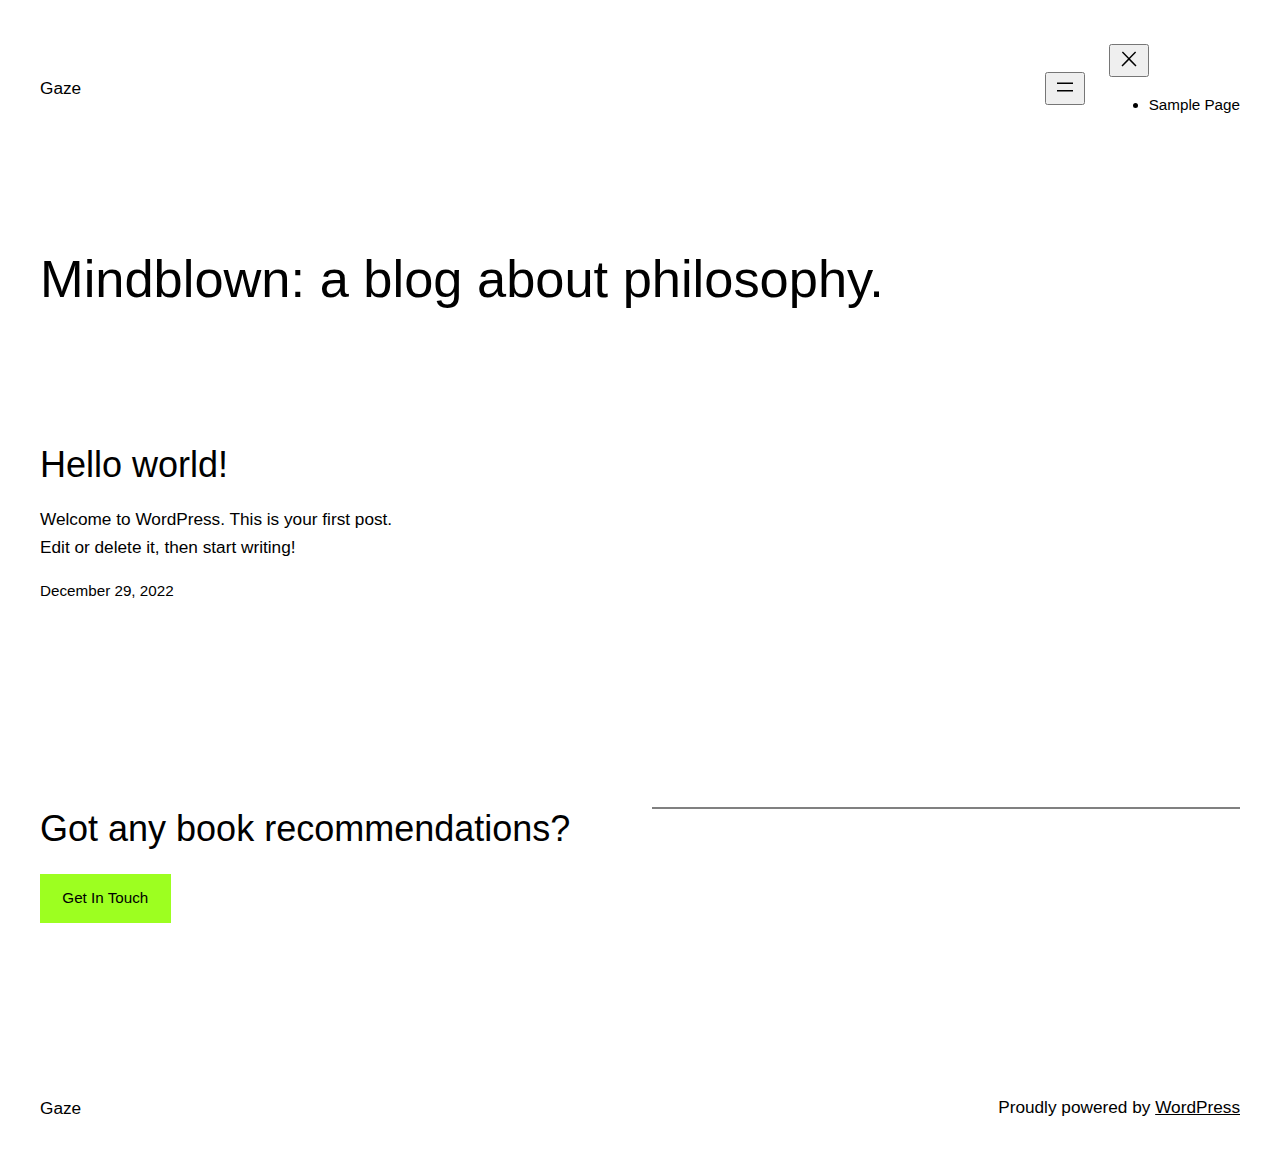
<file: index.html>
<!DOCTYPE html>
<html lang="en-US">
<head>
	<meta charset="UTF-8">
	<meta name="viewport" content="width=device-width, initial-scale=1">
<meta name="robots" content="noindex, nofollow">
<title>Gaze</title>
<link rel="alternate" type="application/rss+xml" title="Gaze &raquo; Feed" href="https://https://wordpress.org/themes/twentyseventeen/feed/">
<link rel="alternate" type="application/rss+xml" title="Gaze &raquo; Comments Feed" href="https://https://wordpress.org/themes/twentyseventeen/comments/feed/">
<script>
window._wpemojiSettings = {"baseUrl":"https:\/\/s.w.org\/images\/core\/emoji\/14.0.0\/72x72\/","ext":".png","svgUrl":"https:\/\/s.w.org\/images\/core\/emoji\/14.0.0\/svg\/","svgExt":".svg","source":{"concatemoji":"https:\/\/https:\/\/wordpress.org\/themes\/twentyseventeen\/wp-includes\/js\/wp-emoji-release.min.js?ver=6.1.1"}};
/*! This file is auto-generated */
!function(e,a,t){var n,r,o,i=a.createElement("canvas"),p=i.getContext&&i.getContext("2d");function s(e,t){var a=String.fromCharCode,e=(p.clearRect(0,0,i.width,i.height),p.fillText(a.apply(this,e),0,0),i.toDataURL());return p.clearRect(0,0,i.width,i.height),p.fillText(a.apply(this,t),0,0),e===i.toDataURL()}function c(e){var t=a.createElement("script");t.src=e,t.defer=t.type="text/javascript",a.getElementsByTagName("head")[0].appendChild(t)}for(o=Array("flag","emoji"),t.supports={everything:!0,everythingExceptFlag:!0},r=0;r<o.length;r++)t.supports[o[r]]=function(e){if(p&&p.fillText)switch(p.textBaseline="top",p.font="600 32px Arial",e){case"flag":return s([127987,65039,8205,9895,65039],[127987,65039,8203,9895,65039])?!1:!s([55356,56826,55356,56819],[55356,56826,8203,55356,56819])&&!s([55356,57332,56128,56423,56128,56418,56128,56421,56128,56430,56128,56423,56128,56447],[55356,57332,8203,56128,56423,8203,56128,56418,8203,56128,56421,8203,56128,56430,8203,56128,56423,8203,56128,56447]);case"emoji":return!s([129777,127995,8205,129778,127999],[129777,127995,8203,129778,127999])}return!1}(o[r]),t.supports.everything=t.supports.everything&&t.supports[o[r]],"flag"!==o[r]&&(t.supports.everythingExceptFlag=t.supports.everythingExceptFlag&&t.supports[o[r]]);t.supports.everythingExceptFlag=t.supports.everythingExceptFlag&&!t.supports.flag,t.DOMReady=!1,t.readyCallback=function(){t.DOMReady=!0},t.supports.everything||(n=function(){t.readyCallback()},a.addEventListener?(a.addEventListener("DOMContentLoaded",n,!1),e.addEventListener("load",n,!1)):(e.attachEvent("onload",n),a.attachEvent("onreadystatechange",function(){"complete"===a.readyState&&t.readyCallback()})),(e=t.source||{}).concatemoji?c(e.concatemoji):e.wpemoji&&e.twemoji&&(c(e.twemoji),c(e.wpemoji)))}(window,document,window._wpemojiSettings);
</script>
<style>img.wp-smiley,
img.emoji {
	display: inline !important;
	border: none !important;
	box-shadow: none !important;
	height: 1em !important;
	width: 1em !important;
	margin: 0 0.07em !important;
	vertical-align: -0.1em !important;
	background: none !important;
	padding: 0 !important;
}</style>
	<style id="wp-block-site-title-inline-css">.wp-block-site-title{font-size: var(--wp--preset--font-size--medium);font-weight: normal;line-height: 1.4;}
.wp-block-site-title a:where(:not(.wp-element-button)){text-decoration: none;}
.wp-block-site-title a:where(:not(.wp-element-button)):hover{text-decoration: underline;}
.wp-block-site-title a:where(:not(.wp-element-button)):focus{text-decoration: underline dashed;}
.wp-block-site-title a:where(:not(.wp-element-button)):active{color: var(--wp--preset--color--secondary);text-decoration: none;}</style>
<style id="wp-block-page-list-inline-css">.wp-block-navigation .wp-block-page-list{display:flex;flex-direction:var(--navigation-layout-direction,initial);justify-content:var(--navigation-layout-justify,initial);align-items:var(--navigation-layout-align,initial);flex-wrap:var(--navigation-layout-wrap,wrap);background-color:inherit}.wp-block-navigation .wp-block-navigation-item{background-color:inherit}</style>
<link rel="stylesheet" id="wp-block-navigation-css" href="https://https://wordpress.org/themes/twentyseventeen/wp-includes/blocks/navigation/style.min.css?ver=6.1.1" media="all">
<style id="wp-block-navigation-inline-css">.wp-block-navigation{font-size: var(--wp--preset--font-size--small);}
.wp-block-navigation a:where(:not(.wp-element-button)){color: inherit;text-decoration: none;}
.wp-block-navigation a:where(:not(.wp-element-button)):hover{text-decoration: underline;}
.wp-block-navigation a:where(:not(.wp-element-button)):focus{text-decoration: underline dashed;}
.wp-block-navigation a:where(:not(.wp-element-button)):active{text-decoration: none;}</style>
<style id="wp-block-group-inline-css">.wp-block-group{box-sizing:border-box}</style>
<style id="wp-block-heading-inline-css">h1.has-background,h2.has-background,h3.has-background,h4.has-background,h5.has-background,h6.has-background{padding:1.25em 2.375em}</style>
<style id="wp-block-post-featured-image-inline-css">.wp-block-post-featured-image{margin-left:0;margin-right:0}.wp-block-post-featured-image a{display:block}.wp-block-post-featured-image img{max-width:100%;width:100%;height:auto;vertical-align:bottom;box-sizing:border-box}.wp-block-post-featured-image.alignfull img,.wp-block-post-featured-image.alignwide img{width:100%}.wp-block-post-featured-image .wp-block-post-featured-image__overlay.has-background-dim{position:absolute;inset:0;background-color:#000}.wp-block-post-featured-image{position:relative}.wp-block-post-featured-image .wp-block-post-featured-image__overlay.has-background-gradient{background-color:transparent}.wp-block-post-featured-image .wp-block-post-featured-image__overlay.has-background-dim-0{opacity:0}.wp-block-post-featured-image .wp-block-post-featured-image__overlay.has-background-dim-10{opacity:.1}.wp-block-post-featured-image .wp-block-post-featured-image__overlay.has-background-dim-20{opacity:.2}.wp-block-post-featured-image .wp-block-post-featured-image__overlay.has-background-dim-30{opacity:.3}.wp-block-post-featured-image .wp-block-post-featured-image__overlay.has-background-dim-40{opacity:.4}.wp-block-post-featured-image .wp-block-post-featured-image__overlay.has-background-dim-50{opacity:.5}.wp-block-post-featured-image .wp-block-post-featured-image__overlay.has-background-dim-60{opacity:.6}.wp-block-post-featured-image .wp-block-post-featured-image__overlay.has-background-dim-70{opacity:.7}.wp-block-post-featured-image .wp-block-post-featured-image__overlay.has-background-dim-80{opacity:.8}.wp-block-post-featured-image .wp-block-post-featured-image__overlay.has-background-dim-90{opacity:.9}.wp-block-post-featured-image .wp-block-post-featured-image__overlay.has-background-dim-100{opacity:1}</style>
<style id="wp-block-post-title-inline-css">.wp-block-post-title{word-break:break-word;box-sizing:border-box}.wp-block-post-title a{display:inline-block}
.wp-block-post-title{font-weight: 400;margin-top: 1.25rem;margin-bottom: 1.25rem;}
.wp-block-post-title a:where(:not(.wp-element-button)){text-decoration: none;}
.wp-block-post-title a:where(:not(.wp-element-button)):hover{text-decoration: underline;}
.wp-block-post-title a:where(:not(.wp-element-button)):focus{text-decoration: underline dashed;}
.wp-block-post-title a:where(:not(.wp-element-button)):active{color: var(--wp--preset--color--secondary);text-decoration: none;}</style>
<style id="wp-block-paragraph-inline-css">.is-small-text{font-size:.875em}.is-regular-text{font-size:1em}.is-large-text{font-size:2.25em}.is-larger-text{font-size:3em}.has-drop-cap:not(:focus):first-letter{float:left;font-size:8.4em;line-height:.68;font-weight:100;margin:.05em .1em 0 0;text-transform:uppercase;font-style:normal}p.has-drop-cap.has-background{overflow:hidden}p.has-background{padding:1.25em 2.375em}:where(p.has-text-color:not(.has-link-color)) a{color:inherit}</style>
<style id="wp-block-post-excerpt-inline-css">.wp-block-post-excerpt__more-link{display:inline-block}
.wp-block-post-excerpt{font-size: var(--wp--preset--font-size--medium);}</style>
<style id="wp-block-post-date-inline-css">.wp-block-post-date{box-sizing:border-box}
.wp-block-post-date{font-size: var(--wp--preset--font-size--small);font-weight: 400;}
.wp-block-post-date a:where(:not(.wp-element-button)){text-decoration: none;}
.wp-block-post-date a:where(:not(.wp-element-button)):hover{text-decoration: underline;}</style>
<style id="wp-block-spacer-inline-css">.wp-block-spacer{clear:both}</style>
<style id="wp-block-post-template-inline-css">.wp-block-post-template{margin-top:0;margin-bottom:0;max-width:100%;list-style:none;padding:0}.wp-block-post-template.wp-block-post-template{background:none}.wp-block-post-template.is-flex-container{flex-direction:row;display:flex;flex-wrap:wrap;gap:1.25em}.wp-block-post-template.is-flex-container li{margin:0;width:100%}@media (min-width:600px){.wp-block-post-template.is-flex-container.is-flex-container.columns-2>li{width:calc(50% - .625em)}.wp-block-post-template.is-flex-container.is-flex-container.columns-3>li{width:calc(33.33333% - .83333em)}.wp-block-post-template.is-flex-container.is-flex-container.columns-4>li{width:calc(25% - .9375em)}.wp-block-post-template.is-flex-container.is-flex-container.columns-5>li{width:calc(20% - 1em)}.wp-block-post-template.is-flex-container.is-flex-container.columns-6>li{width:calc(16.66667% - 1.04167em)}}</style>
<style id="wp-block-query-pagination-inline-css">.wp-block-query-pagination>.wp-block-query-pagination-next,.wp-block-query-pagination>.wp-block-query-pagination-numbers,.wp-block-query-pagination>.wp-block-query-pagination-previous{margin-right:.5em;margin-bottom:.5em}.wp-block-query-pagination>.wp-block-query-pagination-next:last-child,.wp-block-query-pagination>.wp-block-query-pagination-numbers:last-child,.wp-block-query-pagination>.wp-block-query-pagination-previous:last-child{margin-right:0}.wp-block-query-pagination.is-content-justification-space-between>.wp-block-query-pagination-next:last-child{margin-inline-start:auto}.wp-block-query-pagination.is-content-justification-space-between>.wp-block-query-pagination-previous:first-child{margin-inline-end:auto}.wp-block-query-pagination .wp-block-query-pagination-previous-arrow{margin-right:1ch;display:inline-block}.wp-block-query-pagination .wp-block-query-pagination-previous-arrow:not(.is-arrow-chevron){transform:scaleX(1)}.wp-block-query-pagination .wp-block-query-pagination-next-arrow{margin-left:1ch;display:inline-block}.wp-block-query-pagination .wp-block-query-pagination-next-arrow:not(.is-arrow-chevron){transform:scaleX(1)}.wp-block-query-pagination.aligncenter{justify-content:center}
.wp-block-query-pagination{font-size: var(--wp--preset--font-size--small);font-weight: 400;}
.wp-block-query-pagination a:where(:not(.wp-element-button)){text-decoration: none;}
.wp-block-query-pagination a:where(:not(.wp-element-button)):hover{text-decoration: underline;}</style>
<style id="wp-block-query-inline-css">.wp-block-query h2{font-size: var(--wp--preset--font-size--x-large);}</style>
<style id="wp-block-button-inline-css">.wp-block-button__link{cursor:pointer;display:inline-block;text-align:center;word-break:break-word;box-sizing:border-box}.wp-block-button__link.aligncenter{text-align:center}.wp-block-button__link.alignright{text-align:right}:where(.wp-block-button__link){box-shadow:none;text-decoration:none;border-radius:9999px;padding:calc(.667em + 2px) calc(1.333em + 2px)}.wp-block-button[style*=text-decoration] .wp-block-button__link{text-decoration:inherit}.wp-block-buttons>.wp-block-button.has-custom-width{max-width:none}.wp-block-buttons>.wp-block-button.has-custom-width .wp-block-button__link{width:100%}.wp-block-buttons>.wp-block-button.has-custom-font-size .wp-block-button__link{font-size:inherit}.wp-block-buttons>.wp-block-button.wp-block-button__width-25{width:calc(25% - var(--wp--style--block-gap, .5em)*0.75)}.wp-block-buttons>.wp-block-button.wp-block-button__width-50{width:calc(50% - var(--wp--style--block-gap, .5em)*0.5)}.wp-block-buttons>.wp-block-button.wp-block-button__width-75{width:calc(75% - var(--wp--style--block-gap, .5em)*0.25)}.wp-block-buttons>.wp-block-button.wp-block-button__width-100{width:100%;flex-basis:100%}.wp-block-buttons.is-vertical>.wp-block-button.wp-block-button__width-25{width:25%}.wp-block-buttons.is-vertical>.wp-block-button.wp-block-button__width-50{width:50%}.wp-block-buttons.is-vertical>.wp-block-button.wp-block-button__width-75{width:75%}.wp-block-button.is-style-squared,.wp-block-button__link.wp-block-button.is-style-squared{border-radius:0}.wp-block-button.no-border-radius,.wp-block-button__link.no-border-radius{border-radius:0!important}.wp-block-button.is-style-outline>.wp-block-button__link,.wp-block-button .wp-block-button__link.is-style-outline{border:2px solid;padding:.667em 1.333em}.wp-block-button.is-style-outline>.wp-block-button__link:not(.has-text-color),.wp-block-button .wp-block-button__link.is-style-outline:not(.has-text-color){color:currentColor}.wp-block-button.is-style-outline>.wp-block-button__link:not(.has-background),.wp-block-button .wp-block-button__link.is-style-outline:not(.has-background){background-color:transparent;background-image:none}</style>
<style id="wp-block-buttons-inline-css">.wp-block-buttons.is-vertical{flex-direction:column}.wp-block-buttons.is-vertical>.wp-block-button:last-child{margin-bottom:0}.wp-block-buttons>.wp-block-button{display:inline-block;margin:0}.wp-block-buttons.is-content-justification-left{justify-content:flex-start}.wp-block-buttons.is-content-justification-left.is-vertical{align-items:flex-start}.wp-block-buttons.is-content-justification-center{justify-content:center}.wp-block-buttons.is-content-justification-center.is-vertical{align-items:center}.wp-block-buttons.is-content-justification-right{justify-content:flex-end}.wp-block-buttons.is-content-justification-right.is-vertical{align-items:flex-end}.wp-block-buttons.is-content-justification-space-between{justify-content:space-between}.wp-block-buttons.aligncenter{text-align:center}.wp-block-buttons:not(.is-content-justification-space-between,.is-content-justification-right,.is-content-justification-left,.is-content-justification-center) .wp-block-button.aligncenter{margin-left:auto;margin-right:auto;width:100%}.wp-block-buttons[style*=text-decoration] .wp-block-button,.wp-block-buttons[style*=text-decoration] .wp-block-button__link{text-decoration:inherit}.wp-block-buttons.has-custom-font-size .wp-block-button__link{font-size:inherit}.wp-block-button.aligncenter{text-align:center}</style>
<style id="wp-block-separator-inline-css">@charset "UTF-8";.wp-block-separator{border:1px solid;border-right:none;border-left:none}.wp-block-separator.is-style-dots{background:none!important;border:none;text-align:center;line-height:1;height:auto}.wp-block-separator.is-style-dots:before{content:"···";color:currentColor;font-size:1.5em;letter-spacing:2em;padding-left:2em;font-family:serif}</style>
<style id="wp-block-columns-inline-css">.wp-block-columns{display:flex;margin-bottom:1.75em;box-sizing:border-box;flex-wrap:wrap!important;align-items:normal!important}@media (min-width:782px){.wp-block-columns{flex-wrap:nowrap!important}}.wp-block-columns.are-vertically-aligned-top{align-items:flex-start}.wp-block-columns.are-vertically-aligned-center{align-items:center}.wp-block-columns.are-vertically-aligned-bottom{align-items:flex-end}@media (max-width:781px){.wp-block-columns:not(.is-not-stacked-on-mobile)>.wp-block-column{flex-basis:100%!important}}@media (min-width:782px){.wp-block-columns:not(.is-not-stacked-on-mobile)>.wp-block-column{flex-basis:0;flex-grow:1}.wp-block-columns:not(.is-not-stacked-on-mobile)>.wp-block-column[style*=flex-basis]{flex-grow:0}}.wp-block-columns.is-not-stacked-on-mobile{flex-wrap:nowrap!important}.wp-block-columns.is-not-stacked-on-mobile>.wp-block-column{flex-basis:0;flex-grow:1}.wp-block-columns.is-not-stacked-on-mobile>.wp-block-column[style*=flex-basis]{flex-grow:0}:where(.wp-block-columns.has-background){padding:1.25em 2.375em}.wp-block-column{flex-grow:1;min-width:0;word-break:break-word;overflow-wrap:break-word}.wp-block-column.is-vertically-aligned-top{align-self:flex-start}.wp-block-column.is-vertically-aligned-center{align-self:center}.wp-block-column.is-vertically-aligned-bottom{align-self:flex-end}.wp-block-column.is-vertically-aligned-bottom,.wp-block-column.is-vertically-aligned-center,.wp-block-column.is-vertically-aligned-top{width:100%}</style>
<style id="wp-block-library-inline-css">:root{--wp-admin-theme-color:#007cba;--wp-admin-theme-color--rgb:0,124,186;--wp-admin-theme-color-darker-10:#006ba1;--wp-admin-theme-color-darker-10--rgb:0,107,161;--wp-admin-theme-color-darker-20:#005a87;--wp-admin-theme-color-darker-20--rgb:0,90,135;--wp-admin-border-width-focus:2px}@media (-webkit-min-device-pixel-ratio:2),(min-resolution:192dpi){:root{--wp-admin-border-width-focus:1.5px}}.wp-element-button{cursor:pointer}:root{--wp--preset--font-size--normal:16px;--wp--preset--font-size--huge:42px}:root .has-very-light-gray-background-color{background-color:#eee}:root .has-very-dark-gray-background-color{background-color:#313131}:root .has-very-light-gray-color{color:#eee}:root .has-very-dark-gray-color{color:#313131}:root .has-vivid-green-cyan-to-vivid-cyan-blue-gradient-background{background:linear-gradient(135deg,#00d084,#0693e3)}:root .has-purple-crush-gradient-background{background:linear-gradient(135deg,#34e2e4,#4721fb 50%,#ab1dfe)}:root .has-hazy-dawn-gradient-background{background:linear-gradient(135deg,#faaca8,#dad0ec)}:root .has-subdued-olive-gradient-background{background:linear-gradient(135deg,#fafae1,#67a671)}:root .has-atomic-cream-gradient-background{background:linear-gradient(135deg,#fdd79a,#004a59)}:root .has-nightshade-gradient-background{background:linear-gradient(135deg,#330968,#31cdcf)}:root .has-midnight-gradient-background{background:linear-gradient(135deg,#020381,#2874fc)}.has-regular-font-size{font-size:1em}.has-larger-font-size{font-size:2.625em}.has-normal-font-size{font-size:var(--wp--preset--font-size--normal)}.has-huge-font-size{font-size:var(--wp--preset--font-size--huge)}.has-text-align-center{text-align:center}.has-text-align-left{text-align:left}.has-text-align-right{text-align:right}#end-resizable-editor-section{display:none}.aligncenter{clear:both}.items-justified-left{justify-content:flex-start}.items-justified-center{justify-content:center}.items-justified-right{justify-content:flex-end}.items-justified-space-between{justify-content:space-between}.screen-reader-text{border:0;clip:rect(1px,1px,1px,1px);clip-path:inset(50%);height:1px;margin:-1px;overflow:hidden;padding:0;position:absolute;width:1px;word-wrap:normal!important}.screen-reader-text:focus{background-color:#ddd;clip:auto!important;clip-path:none;color:#444;display:block;font-size:1em;height:auto;left:5px;line-height:normal;padding:15px 23px 14px;text-decoration:none;top:5px;width:auto;z-index:100000}html :where(.has-border-color){border-style:solid}html :where([style*=border-top-color]){border-top-style:solid}html :where([style*=border-right-color]){border-right-style:solid}html :where([style*=border-bottom-color]){border-bottom-style:solid}html :where([style*=border-left-color]){border-left-style:solid}html :where([style*=border-width]){border-style:solid}html :where([style*=border-top-width]){border-top-style:solid}html :where([style*=border-right-width]){border-right-style:solid}html :where([style*=border-bottom-width]){border-bottom-style:solid}html :where([style*=border-left-width]){border-left-style:solid}html :where(img[class*=wp-image-]){height:auto;max-width:100%}figure{margin:0 0 1em}</style>
<style id="global-styles-inline-css">body{--wp--preset--color--black: #000000;--wp--preset--color--cyan-bluish-gray: #abb8c3;--wp--preset--color--white: #ffffff;--wp--preset--color--pale-pink: #f78da7;--wp--preset--color--vivid-red: #cf2e2e;--wp--preset--color--luminous-vivid-orange: #ff6900;--wp--preset--color--luminous-vivid-amber: #fcb900;--wp--preset--color--light-green-cyan: #7bdcb5;--wp--preset--color--vivid-green-cyan: #00d084;--wp--preset--color--pale-cyan-blue: #8ed1fc;--wp--preset--color--vivid-cyan-blue: #0693e3;--wp--preset--color--vivid-purple: #9b51e0;--wp--preset--color--base: #ffffff;--wp--preset--color--contrast: #000000;--wp--preset--color--primary: #9DFF20;--wp--preset--color--secondary: #345C00;--wp--preset--color--tertiary: #F6F6F6;--wp--preset--gradient--vivid-cyan-blue-to-vivid-purple: linear-gradient(135deg,rgba(6,147,227,1) 0%,rgb(155,81,224) 100%);--wp--preset--gradient--light-green-cyan-to-vivid-green-cyan: linear-gradient(135deg,rgb(122,220,180) 0%,rgb(0,208,130) 100%);--wp--preset--gradient--luminous-vivid-amber-to-luminous-vivid-orange: linear-gradient(135deg,rgba(252,185,0,1) 0%,rgba(255,105,0,1) 100%);--wp--preset--gradient--luminous-vivid-orange-to-vivid-red: linear-gradient(135deg,rgba(255,105,0,1) 0%,rgb(207,46,46) 100%);--wp--preset--gradient--very-light-gray-to-cyan-bluish-gray: linear-gradient(135deg,rgb(238,238,238) 0%,rgb(169,184,195) 100%);--wp--preset--gradient--cool-to-warm-spectrum: linear-gradient(135deg,rgb(74,234,220) 0%,rgb(151,120,209) 20%,rgb(207,42,186) 40%,rgb(238,44,130) 60%,rgb(251,105,98) 80%,rgb(254,248,76) 100%);--wp--preset--gradient--blush-light-purple: linear-gradient(135deg,rgb(255,206,236) 0%,rgb(152,150,240) 100%);--wp--preset--gradient--blush-bordeaux: linear-gradient(135deg,rgb(254,205,165) 0%,rgb(254,45,45) 50%,rgb(107,0,62) 100%);--wp--preset--gradient--luminous-dusk: linear-gradient(135deg,rgb(255,203,112) 0%,rgb(199,81,192) 50%,rgb(65,88,208) 100%);--wp--preset--gradient--pale-ocean: linear-gradient(135deg,rgb(255,245,203) 0%,rgb(182,227,212) 50%,rgb(51,167,181) 100%);--wp--preset--gradient--electric-grass: linear-gradient(135deg,rgb(202,248,128) 0%,rgb(113,206,126) 100%);--wp--preset--gradient--midnight: linear-gradient(135deg,rgb(2,3,129) 0%,rgb(40,116,252) 100%);--wp--preset--duotone--dark-grayscale: url('#wp-duotone-dark-grayscale');--wp--preset--duotone--grayscale: url('#wp-duotone-grayscale');--wp--preset--duotone--purple-yellow: url('#wp-duotone-purple-yellow');--wp--preset--duotone--blue-red: url('#wp-duotone-blue-red');--wp--preset--duotone--midnight: url('#wp-duotone-midnight');--wp--preset--duotone--magenta-yellow: url('#wp-duotone-magenta-yellow');--wp--preset--duotone--purple-green: url('#wp-duotone-purple-green');--wp--preset--duotone--blue-orange: url('#wp-duotone-blue-orange');--wp--preset--font-size--small: clamp(0.875rem, 0.875rem + ((1vw - 0.48rem) * 0.24), 1rem);--wp--preset--font-size--medium: clamp(1rem, 1rem + ((1vw - 0.48rem) * 0.24), 1.125rem);--wp--preset--font-size--large: clamp(1.75rem, 1.75rem + ((1vw - 0.48rem) * 0.24), 1.875rem);--wp--preset--font-size--x-large: 2.25rem;--wp--preset--font-size--xx-large: clamp(4rem, 4rem + ((1vw - 0.48rem) * 11.538), 10rem);--wp--preset--font-family--dm-sans: "DM Sans", sans-serif;--wp--preset--font-family--ibm-plex-mono: 'IBM Plex Mono', monospace;--wp--preset--font-family--inter: "Inter", sans-serif;--wp--preset--font-family--system-font: -apple-system,BlinkMacSystemFont,"Segoe UI",Roboto,Oxygen-Sans,Ubuntu,Cantarell,"Helvetica Neue",sans-serif;--wp--preset--font-family--source-serif-pro: "Source Serif Pro", serif;--wp--preset--spacing--30: clamp(1.5rem, 5vw, 2rem);--wp--preset--spacing--40: clamp(1.8rem, 1.8rem + ((1vw - 0.48rem) * 2.885), 3rem);--wp--preset--spacing--50: clamp(2.5rem, 8vw, 4.5rem);--wp--preset--spacing--60: clamp(3.75rem, 10vw, 7rem);--wp--preset--spacing--70: clamp(5rem, 5.25rem + ((1vw - 0.48rem) * 9.096), 8rem);--wp--preset--spacing--80: clamp(7rem, 14vw, 11rem);}body { margin: 0;--wp--style--global--content-size: 650px;--wp--style--global--wide-size: 1200px; }.wp-site-blocks { padding-top: var(--wp--style--root--padding-top); padding-bottom: var(--wp--style--root--padding-bottom); }.has-global-padding { padding-right: var(--wp--style--root--padding-right); padding-left: var(--wp--style--root--padding-left); }.has-global-padding :where(.has-global-padding) { padding-right: 0; padding-left: 0; }.has-global-padding > .alignfull { margin-right: calc(var(--wp--style--root--padding-right) * -1); margin-left: calc(var(--wp--style--root--padding-left) * -1); }.has-global-padding :where(.has-global-padding) > .alignfull { margin-right: 0; margin-left: 0; }.has-global-padding > .alignfull:where(:not(.has-global-padding)) > :where([class*="wp-block-"]:not(.alignfull):not([class*="__"]),p,h1,h2,h3,h4,h5,h6,ul,ol) { padding-right: var(--wp--style--root--padding-right); padding-left: var(--wp--style--root--padding-left); }.has-global-padding :where(.has-global-padding) > .alignfull:where(:not(.has-global-padding)) > :where([class*="wp-block-"]:not(.alignfull):not([class*="__"]),p,h1,h2,h3,h4,h5,h6,ul,ol) { padding-right: 0; padding-left: 0; }.wp-site-blocks > .alignleft { float: left; margin-right: 2em; }.wp-site-blocks > .alignright { float: right; margin-left: 2em; }.wp-site-blocks > .aligncenter { justify-content: center; margin-left: auto; margin-right: auto; }.wp-site-blocks > * { margin-block-start: 0; margin-block-end: 0; }.wp-site-blocks > * + * { margin-block-start: 1.5rem; }body { --wp--style--block-gap: 1.5rem; }body .is-layout-flow > *{margin-block-start: 0;margin-block-end: 0;}body .is-layout-flow > * + *{margin-block-start: 1.5rem;margin-block-end: 0;}body .is-layout-constrained > *{margin-block-start: 0;margin-block-end: 0;}body .is-layout-constrained > * + *{margin-block-start: 1.5rem;margin-block-end: 0;}body .is-layout-flex{gap: 1.5rem;}body .is-layout-flow > .alignleft{float: left;margin-inline-start: 0;margin-inline-end: 2em;}body .is-layout-flow > .alignright{float: right;margin-inline-start: 2em;margin-inline-end: 0;}body .is-layout-flow > .aligncenter{margin-left: auto !important;margin-right: auto !important;}body .is-layout-constrained > .alignleft{float: left;margin-inline-start: 0;margin-inline-end: 2em;}body .is-layout-constrained > .alignright{float: right;margin-inline-start: 2em;margin-inline-end: 0;}body .is-layout-constrained > .aligncenter{margin-left: auto !important;margin-right: auto !important;}body .is-layout-constrained > :where(:not(.alignleft):not(.alignright):not(.alignfull)){max-width: var(--wp--style--global--content-size);margin-left: auto !important;margin-right: auto !important;}body .is-layout-constrained > .alignwide{max-width: var(--wp--style--global--wide-size);}body .is-layout-flex{display: flex;}body .is-layout-flex{flex-wrap: wrap;align-items: center;}body .is-layout-flex > *{margin: 0;}body{background-color: var(--wp--preset--color--base);color: var(--wp--preset--color--contrast);font-family: var(--wp--preset--font-family--system-font);font-size: var(--wp--preset--font-size--medium);line-height: 1.6;--wp--style--root--padding-top: var(--wp--preset--spacing--40);--wp--style--root--padding-right: var(--wp--preset--spacing--30);--wp--style--root--padding-bottom: var(--wp--preset--spacing--40);--wp--style--root--padding-left: var(--wp--preset--spacing--30);}a:where(:not(.wp-element-button)){color: var(--wp--preset--color--contrast);text-decoration: underline;}a:where(:not(.wp-element-button)):hover{text-decoration: none;}a:where(:not(.wp-element-button)):focus{text-decoration: underline dashed;}a:where(:not(.wp-element-button)):active{color: var(--wp--preset--color--secondary);text-decoration: none;}h1, h2, h3, h4, h5, h6{font-weight: 400;line-height: 1.4;}h1{font-size: clamp(2.719rem, 2.719rem + ((1vw - 0.48rem) * 1.742), 3.625rem);line-height: 1.2;}h2{font-size: clamp(2.625rem, calc(2.625rem + ((1vw - 0.48rem) * 8.4135)), 3.25rem);line-height: 1.2;}h3{font-size: var(--wp--preset--font-size--x-large);}h4{font-size: var(--wp--preset--font-size--large);}h5{font-size: var(--wp--preset--font-size--medium);font-weight: 700;text-transform: uppercase;}h6{font-size: var(--wp--preset--font-size--medium);text-transform: uppercase;}.wp-element-button, .wp-block-button__link{background-color: var(--wp--preset--color--primary);border-radius: 0;border-width: 0;color: var(--wp--preset--color--contrast);font-family: inherit;font-size: inherit;line-height: inherit;padding: calc(0.667em + 2px) calc(1.333em + 2px);text-decoration: none;}.wp-element-button:visited, .wp-block-button__link:visited{color: var(--wp--preset--color--contrast);}.wp-element-button:hover, .wp-block-button__link:hover{background-color: var(--wp--preset--color--contrast);color: var(--wp--preset--color--base);}.wp-element-button:focus, .wp-block-button__link:focus{background-color: var(--wp--preset--color--contrast);color: var(--wp--preset--color--base);}.wp-element-button:active, .wp-block-button__link:active{background-color: var(--wp--preset--color--secondary);color: var(--wp--preset--color--base);}.has-black-color{color: var(--wp--preset--color--black) !important;}.has-cyan-bluish-gray-color{color: var(--wp--preset--color--cyan-bluish-gray) !important;}.has-white-color{color: var(--wp--preset--color--white) !important;}.has-pale-pink-color{color: var(--wp--preset--color--pale-pink) !important;}.has-vivid-red-color{color: var(--wp--preset--color--vivid-red) !important;}.has-luminous-vivid-orange-color{color: var(--wp--preset--color--luminous-vivid-orange) !important;}.has-luminous-vivid-amber-color{color: var(--wp--preset--color--luminous-vivid-amber) !important;}.has-light-green-cyan-color{color: var(--wp--preset--color--light-green-cyan) !important;}.has-vivid-green-cyan-color{color: var(--wp--preset--color--vivid-green-cyan) !important;}.has-pale-cyan-blue-color{color: var(--wp--preset--color--pale-cyan-blue) !important;}.has-vivid-cyan-blue-color{color: var(--wp--preset--color--vivid-cyan-blue) !important;}.has-vivid-purple-color{color: var(--wp--preset--color--vivid-purple) !important;}.has-base-color{color: var(--wp--preset--color--base) !important;}.has-contrast-color{color: var(--wp--preset--color--contrast) !important;}.has-primary-color{color: var(--wp--preset--color--primary) !important;}.has-secondary-color{color: var(--wp--preset--color--secondary) !important;}.has-tertiary-color{color: var(--wp--preset--color--tertiary) !important;}.has-black-background-color{background-color: var(--wp--preset--color--black) !important;}.has-cyan-bluish-gray-background-color{background-color: var(--wp--preset--color--cyan-bluish-gray) !important;}.has-white-background-color{background-color: var(--wp--preset--color--white) !important;}.has-pale-pink-background-color{background-color: var(--wp--preset--color--pale-pink) !important;}.has-vivid-red-background-color{background-color: var(--wp--preset--color--vivid-red) !important;}.has-luminous-vivid-orange-background-color{background-color: var(--wp--preset--color--luminous-vivid-orange) !important;}.has-luminous-vivid-amber-background-color{background-color: var(--wp--preset--color--luminous-vivid-amber) !important;}.has-light-green-cyan-background-color{background-color: var(--wp--preset--color--light-green-cyan) !important;}.has-vivid-green-cyan-background-color{background-color: var(--wp--preset--color--vivid-green-cyan) !important;}.has-pale-cyan-blue-background-color{background-color: var(--wp--preset--color--pale-cyan-blue) !important;}.has-vivid-cyan-blue-background-color{background-color: var(--wp--preset--color--vivid-cyan-blue) !important;}.has-vivid-purple-background-color{background-color: var(--wp--preset--color--vivid-purple) !important;}.has-base-background-color{background-color: var(--wp--preset--color--base) !important;}.has-contrast-background-color{background-color: var(--wp--preset--color--contrast) !important;}.has-primary-background-color{background-color: var(--wp--preset--color--primary) !important;}.has-secondary-background-color{background-color: var(--wp--preset--color--secondary) !important;}.has-tertiary-background-color{background-color: var(--wp--preset--color--tertiary) !important;}.has-black-border-color{border-color: var(--wp--preset--color--black) !important;}.has-cyan-bluish-gray-border-color{border-color: var(--wp--preset--color--cyan-bluish-gray) !important;}.has-white-border-color{border-color: var(--wp--preset--color--white) !important;}.has-pale-pink-border-color{border-color: var(--wp--preset--color--pale-pink) !important;}.has-vivid-red-border-color{border-color: var(--wp--preset--color--vivid-red) !important;}.has-luminous-vivid-orange-border-color{border-color: var(--wp--preset--color--luminous-vivid-orange) !important;}.has-luminous-vivid-amber-border-color{border-color: var(--wp--preset--color--luminous-vivid-amber) !important;}.has-light-green-cyan-border-color{border-color: var(--wp--preset--color--light-green-cyan) !important;}.has-vivid-green-cyan-border-color{border-color: var(--wp--preset--color--vivid-green-cyan) !important;}.has-pale-cyan-blue-border-color{border-color: var(--wp--preset--color--pale-cyan-blue) !important;}.has-vivid-cyan-blue-border-color{border-color: var(--wp--preset--color--vivid-cyan-blue) !important;}.has-vivid-purple-border-color{border-color: var(--wp--preset--color--vivid-purple) !important;}.has-base-border-color{border-color: var(--wp--preset--color--base) !important;}.has-contrast-border-color{border-color: var(--wp--preset--color--contrast) !important;}.has-primary-border-color{border-color: var(--wp--preset--color--primary) !important;}.has-secondary-border-color{border-color: var(--wp--preset--color--secondary) !important;}.has-tertiary-border-color{border-color: var(--wp--preset--color--tertiary) !important;}.has-vivid-cyan-blue-to-vivid-purple-gradient-background{background: var(--wp--preset--gradient--vivid-cyan-blue-to-vivid-purple) !important;}.has-light-green-cyan-to-vivid-green-cyan-gradient-background{background: var(--wp--preset--gradient--light-green-cyan-to-vivid-green-cyan) !important;}.has-luminous-vivid-amber-to-luminous-vivid-orange-gradient-background{background: var(--wp--preset--gradient--luminous-vivid-amber-to-luminous-vivid-orange) !important;}.has-luminous-vivid-orange-to-vivid-red-gradient-background{background: var(--wp--preset--gradient--luminous-vivid-orange-to-vivid-red) !important;}.has-very-light-gray-to-cyan-bluish-gray-gradient-background{background: var(--wp--preset--gradient--very-light-gray-to-cyan-bluish-gray) !important;}.has-cool-to-warm-spectrum-gradient-background{background: var(--wp--preset--gradient--cool-to-warm-spectrum) !important;}.has-blush-light-purple-gradient-background{background: var(--wp--preset--gradient--blush-light-purple) !important;}.has-blush-bordeaux-gradient-background{background: var(--wp--preset--gradient--blush-bordeaux) !important;}.has-luminous-dusk-gradient-background{background: var(--wp--preset--gradient--luminous-dusk) !important;}.has-pale-ocean-gradient-background{background: var(--wp--preset--gradient--pale-ocean) !important;}.has-electric-grass-gradient-background{background: var(--wp--preset--gradient--electric-grass) !important;}.has-midnight-gradient-background{background: var(--wp--preset--gradient--midnight) !important;}.has-small-font-size{font-size: var(--wp--preset--font-size--small) !important;}.has-medium-font-size{font-size: var(--wp--preset--font-size--medium) !important;}.has-large-font-size{font-size: var(--wp--preset--font-size--large) !important;}.has-x-large-font-size{font-size: var(--wp--preset--font-size--x-large) !important;}.has-xx-large-font-size{font-size: var(--wp--preset--font-size--xx-large) !important;}.has-dm-sans-font-family{font-family: var(--wp--preset--font-family--dm-sans) !important;}.has-ibm-plex-mono-font-family{font-family: var(--wp--preset--font-family--ibm-plex-mono) !important;}.has-inter-font-family{font-family: var(--wp--preset--font-family--inter) !important;}.has-system-font-font-family{font-family: var(--wp--preset--font-family--system-font) !important;}.has-source-serif-pro-font-family{font-family: var(--wp--preset--font-family--source-serif-pro) !important;}</style>
<style id="core-block-supports-inline-css">.wp-block-navigation.wp-container-2{justify-content:flex-end;}.wp-block-columns.wp-container-11{flex-wrap:nowrap;}.wp-block-group.wp-container-3,.wp-block-query-pagination.wp-container-6,.wp-block-group.wp-container-13{justify-content:space-between;}</style>
<style id="wp-webfonts-inline-css">@font-face{font-family:"DM Sans";font-style:normal;font-weight:400;font-display:fallback;src:local("DM Sans"), url('https://https://wordpress.org/themes/twentyseventeen/wp-content/themes/twentytwentythree/assets/fonts/dm-sans/DMSans-Regular.woff2') format('woff2');font-stretch:normal;}@font-face{font-family:"DM Sans";font-style:italic;font-weight:400;font-display:fallback;src:local("DM Sans"), url('https://https://wordpress.org/themes/twentyseventeen/wp-content/themes/twentytwentythree/assets/fonts/dm-sans/DMSans-Regular-Italic.woff2') format('woff2');font-stretch:normal;}@font-face{font-family:"DM Sans";font-style:normal;font-weight:700;font-display:fallback;src:local("DM Sans"), url('https://https://wordpress.org/themes/twentyseventeen/wp-content/themes/twentytwentythree/assets/fonts/dm-sans/DMSans-Bold.woff2') format('woff2');font-stretch:normal;}@font-face{font-family:"DM Sans";font-style:italic;font-weight:700;font-display:fallback;src:local("DM Sans"), url('https://https://wordpress.org/themes/twentyseventeen/wp-content/themes/twentytwentythree/assets/fonts/dm-sans/DMSans-Bold-Italic.woff2') format('woff2');font-stretch:normal;}@font-face{font-family:"IBM Plex Mono";font-style:normal;font-weight:300;font-display:block;src:local("IBM Plex Mono"), url('https://https://wordpress.org/themes/twentyseventeen/wp-content/themes/twentytwentythree/assets/fonts/ibm-plex-mono/IBMPlexMono-Light.woff2') format('woff2');font-stretch:normal;}@font-face{font-family:"IBM Plex Mono";font-style:normal;font-weight:400;font-display:block;src:local("IBM Plex Mono"), url('https://https://wordpress.org/themes/twentyseventeen/wp-content/themes/twentytwentythree/assets/fonts/ibm-plex-mono/IBMPlexMono-Regular.woff2') format('woff2');font-stretch:normal;}@font-face{font-family:"IBM Plex Mono";font-style:italic;font-weight:400;font-display:block;src:local("IBM Plex Mono"), url('https://https://wordpress.org/themes/twentyseventeen/wp-content/themes/twentytwentythree/assets/fonts/ibm-plex-mono/IBMPlexMono-Italic.woff2') format('woff2');font-stretch:normal;}@font-face{font-family:"IBM Plex Mono";font-style:normal;font-weight:700;font-display:block;src:local("IBM Plex Mono"), url('https://https://wordpress.org/themes/twentyseventeen/wp-content/themes/twentytwentythree/assets/fonts/ibm-plex-mono/IBMPlexMono-Bold.woff2') format('woff2');font-stretch:normal;}@font-face{font-family:Inter;font-style:normal;font-weight:200 900;font-display:fallback;src:local(Inter), url('https://https://wordpress.org/themes/twentyseventeen/wp-content/themes/twentytwentythree/assets/fonts/inter/Inter-VariableFont_slnt,wght.ttf') format('truetype');font-stretch:normal;}@font-face{font-family:"Source Serif Pro";font-style:normal;font-weight:200 900;font-display:fallback;src:local("Source Serif Pro"), url('https://https://wordpress.org/themes/twentyseventeen/wp-content/themes/twentytwentythree/assets/fonts/source-serif-pro/SourceSerif4Variable-Roman.ttf.woff2') format('woff2');font-stretch:normal;}@font-face{font-family:"Source Serif Pro";font-style:italic;font-weight:200 900;font-display:fallback;src:local("Source Serif Pro"), url('https://https://wordpress.org/themes/twentyseventeen/wp-content/themes/twentytwentythree/assets/fonts/source-serif-pro/SourceSerif4Variable-Italic.ttf.woff2') format('woff2');font-stretch:normal;}</style>
        <script>
            /* <![CDATA[ */
            var rcewpp = {
                "ajax_url":"http://localhost/wordpress/wp-admin/admin-ajax.php",
                "nonce": "719e86e8a3",
                "home_url": "http://localhost/wordpress/",
                "settings_icon": 'http://localhost/wordpress/wp-content/plugins/export-wp-page-to-static-html/admin/images/settings.png',
                "settings_hover_icon": 'http://localhost/wordpress/wp-content/plugins/export-wp-page-to-static-html/admin/images/settings_hover.png'
            };
            /* ]]\> */
        </script>
        <script src="https://https://wordpress.org/themes/twentyseventeen/wp-includes/blocks/navigation/view.min.js?ver=c24330f635f5cb9d5e0e" id="wp-block-navigation-view-js"></script>
<script src="https://https://wordpress.org/themes/twentyseventeen/wp-includes/blocks/navigation/view-modal.min.js?ver=45f05135277abf0b0408" id="wp-block-navigation-view-2-js"></script>
<link rel="https://api.w.org/" href="https://https://wordpress.org/themes/twentyseventeen/wp-json/">
<link rel="EditURI" type="application/rsd+xml" title="RSD" href="https://https://wordpress.org/themes/twentyseventeen/xmlrpc.php?rsd">
<link rel="wlwmanifest" type="application/wlwmanifest+xml" href="https://https://wordpress.org/themes/twentyseventeen/wp-includes/wlwmanifest.xml">
<meta name="generator" content="WordPress 6.1.1">
</head>

<body class="home blog wp-embed-responsive">
<svg xmlns="http://www.w3.org/2000/svg" viewbox="0 0 0 0" width="0" height="0" focusable="false" role="none" style="visibility: hidden; position: absolute; left: -9999px; overflow: hidden;"><defs><filter id="wp-duotone-dark-grayscale"><fecolormatrix color-interpolation-filters="sRGB" type="matrix" values=" .299 .587 .114 0 0 .299 .587 .114 0 0 .299 .587 .114 0 0 .299 .587 .114 0 0 "></fecolormatrix><fecomponenttransfer color-interpolation-filters="sRGB"><fefuncr type="table" tablevalues="0 0.49803921568627"></fefuncr><fefuncg type="table" tablevalues="0 0.49803921568627"></fefuncg><fefuncb type="table" tablevalues="0 0.49803921568627"></fefuncb><fefunca type="table" tablevalues="1 1"></fefunca></fecomponenttransfer><fecomposite in2="SourceGraphic" operator="in"></fecomposite></filter></defs></svg><svg xmlns="http://www.w3.org/2000/svg" viewbox="0 0 0 0" width="0" height="0" focusable="false" role="none" style="visibility: hidden; position: absolute; left: -9999px; overflow: hidden;"><defs><filter id="wp-duotone-grayscale"><fecolormatrix color-interpolation-filters="sRGB" type="matrix" values=" .299 .587 .114 0 0 .299 .587 .114 0 0 .299 .587 .114 0 0 .299 .587 .114 0 0 "></fecolormatrix><fecomponenttransfer color-interpolation-filters="sRGB"><fefuncr type="table" tablevalues="0 1"></fefuncr><fefuncg type="table" tablevalues="0 1"></fefuncg><fefuncb type="table" tablevalues="0 1"></fefuncb><fefunca type="table" tablevalues="1 1"></fefunca></fecomponenttransfer><fecomposite in2="SourceGraphic" operator="in"></fecomposite></filter></defs></svg><svg xmlns="http://www.w3.org/2000/svg" viewbox="0 0 0 0" width="0" height="0" focusable="false" role="none" style="visibility: hidden; position: absolute; left: -9999px; overflow: hidden;"><defs><filter id="wp-duotone-purple-yellow"><fecolormatrix color-interpolation-filters="sRGB" type="matrix" values=" .299 .587 .114 0 0 .299 .587 .114 0 0 .299 .587 .114 0 0 .299 .587 .114 0 0 "></fecolormatrix><fecomponenttransfer color-interpolation-filters="sRGB"><fefuncr type="table" tablevalues="0.54901960784314 0.98823529411765"></fefuncr><fefuncg type="table" tablevalues="0 1"></fefuncg><fefuncb type="table" tablevalues="0.71764705882353 0.25490196078431"></fefuncb><fefunca type="table" tablevalues="1 1"></fefunca></fecomponenttransfer><fecomposite in2="SourceGraphic" operator="in"></fecomposite></filter></defs></svg><svg xmlns="http://www.w3.org/2000/svg" viewbox="0 0 0 0" width="0" height="0" focusable="false" role="none" style="visibility: hidden; position: absolute; left: -9999px; overflow: hidden;"><defs><filter id="wp-duotone-blue-red"><fecolormatrix color-interpolation-filters="sRGB" type="matrix" values=" .299 .587 .114 0 0 .299 .587 .114 0 0 .299 .587 .114 0 0 .299 .587 .114 0 0 "></fecolormatrix><fecomponenttransfer color-interpolation-filters="sRGB"><fefuncr type="table" tablevalues="0 1"></fefuncr><fefuncg type="table" tablevalues="0 0.27843137254902"></fefuncg><fefuncb type="table" tablevalues="0.5921568627451 0.27843137254902"></fefuncb><fefunca type="table" tablevalues="1 1"></fefunca></fecomponenttransfer><fecomposite in2="SourceGraphic" operator="in"></fecomposite></filter></defs></svg><svg xmlns="http://www.w3.org/2000/svg" viewbox="0 0 0 0" width="0" height="0" focusable="false" role="none" style="visibility: hidden; position: absolute; left: -9999px; overflow: hidden;"><defs><filter id="wp-duotone-midnight"><fecolormatrix color-interpolation-filters="sRGB" type="matrix" values=" .299 .587 .114 0 0 .299 .587 .114 0 0 .299 .587 .114 0 0 .299 .587 .114 0 0 "></fecolormatrix><fecomponenttransfer color-interpolation-filters="sRGB"><fefuncr type="table" tablevalues="0 0"></fefuncr><fefuncg type="table" tablevalues="0 0.64705882352941"></fefuncg><fefuncb type="table" tablevalues="0 1"></fefuncb><fefunca type="table" tablevalues="1 1"></fefunca></fecomponenttransfer><fecomposite in2="SourceGraphic" operator="in"></fecomposite></filter></defs></svg><svg xmlns="http://www.w3.org/2000/svg" viewbox="0 0 0 0" width="0" height="0" focusable="false" role="none" style="visibility: hidden; position: absolute; left: -9999px; overflow: hidden;"><defs><filter id="wp-duotone-magenta-yellow"><fecolormatrix color-interpolation-filters="sRGB" type="matrix" values=" .299 .587 .114 0 0 .299 .587 .114 0 0 .299 .587 .114 0 0 .299 .587 .114 0 0 "></fecolormatrix><fecomponenttransfer color-interpolation-filters="sRGB"><fefuncr type="table" tablevalues="0.78039215686275 1"></fefuncr><fefuncg type="table" tablevalues="0 0.94901960784314"></fefuncg><fefuncb type="table" tablevalues="0.35294117647059 0.47058823529412"></fefuncb><fefunca type="table" tablevalues="1 1"></fefunca></fecomponenttransfer><fecomposite in2="SourceGraphic" operator="in"></fecomposite></filter></defs></svg><svg xmlns="http://www.w3.org/2000/svg" viewbox="0 0 0 0" width="0" height="0" focusable="false" role="none" style="visibility: hidden; position: absolute; left: -9999px; overflow: hidden;"><defs><filter id="wp-duotone-purple-green"><fecolormatrix color-interpolation-filters="sRGB" type="matrix" values=" .299 .587 .114 0 0 .299 .587 .114 0 0 .299 .587 .114 0 0 .299 .587 .114 0 0 "></fecolormatrix><fecomponenttransfer color-interpolation-filters="sRGB"><fefuncr type="table" tablevalues="0.65098039215686 0.40392156862745"></fefuncr><fefuncg type="table" tablevalues="0 1"></fefuncg><fefuncb type="table" tablevalues="0.44705882352941 0.4"></fefuncb><fefunca type="table" tablevalues="1 1"></fefunca></fecomponenttransfer><fecomposite in2="SourceGraphic" operator="in"></fecomposite></filter></defs></svg><svg xmlns="http://www.w3.org/2000/svg" viewbox="0 0 0 0" width="0" height="0" focusable="false" role="none" style="visibility: hidden; position: absolute; left: -9999px; overflow: hidden;"><defs><filter id="wp-duotone-blue-orange"><fecolormatrix color-interpolation-filters="sRGB" type="matrix" values=" .299 .587 .114 0 0 .299 .587 .114 0 0 .299 .587 .114 0 0 .299 .587 .114 0 0 "></fecolormatrix><fecomponenttransfer color-interpolation-filters="sRGB"><fefuncr type="table" tablevalues="0.098039215686275 1"></fefuncr><fefuncg type="table" tablevalues="0 0.66274509803922"></fefuncg><fefuncb type="table" tablevalues="0.84705882352941 0.41960784313725"></fefuncb><fefunca type="table" tablevalues="1 1"></fefunca></fecomponenttransfer><fecomposite in2="SourceGraphic" operator="in"></fecomposite></filter></defs></svg>
<div class="wp-site-blocks">
<header class="wp-block-template-part">
<div class="has-global-padding is-layout-constrained wp-block-group">
	
	<div class="is-content-justification-space-between is-layout-flex wp-container-3 wp-block-group alignwide" style="padding-bottom:var(--wp--preset--spacing--40)">
		<p class="wp-block-site-title"><a href="https://https://wordpress.org/themes/twentyseventeen" target="_self" rel="home" aria-current="page">Gaze</a></p>
		<nav class="is-content-justification-right is-layout-flex wp-container-2 is-responsive items-justified-right is-fallback wp-block-navigation" aria-label=""><button aria-haspopup="true" aria-label="Open menu" class="wp-block-navigation__responsive-container-open " data-micromodal-trigger="modal-1"><svg width="24" height="24" xmlns="http://www.w3.org/2000/svg" viewbox="0 0 24 24" aria-hidden="true" focusable="false"><rect x="4" y="7.5" width="16" height="1.5"></rect><rect x="4" y="15" width="16" height="1.5"></rect></svg></button>
			<div class="wp-block-navigation__responsive-container  " id="modal-1">
				<div class="wp-block-navigation__responsive-close" tabindex="-1" data-micromodal-close>
					<div class="wp-block-navigation__responsive-dialog" aria-label="Menu">
							<button aria-label="Close menu" data-micromodal-close class="wp-block-navigation__responsive-container-close"><svg xmlns="http://www.w3.org/2000/svg" viewbox="0 0 24 24" width="24" height="24" aria-hidden="true" focusable="false"><path d="M13 11.8l6.1-6.3-1-1-6.1 6.2-6.1-6.2-1 1 6.1 6.3-6.5 6.7 1 1 6.5-6.6 6.5 6.6 1-1z"></path></svg></button>
						<div class="wp-block-navigation__responsive-container-content" id="modal-1-content">
							<ul class="wp-block-page-list"><li class="wp-block-pages-list__item wp-block-navigation-item open-on-hover-click"><a class="wp-block-pages-list__item__link wp-block-navigation-item__content" href="https://https://wordpress.org/themes/twentyseventeen/sample-page/">Sample Page</a></li></ul>
						</div>
					</div>
				</div>
			</div></nav>
	</div>
	
</div>

</header>


<main class="has-global-padding is-layout-constrained wp-block-group" style="margin-top:var(--wp--preset--spacing--50);margin-bottom:var(--wp--preset--spacing--70)">
	
	<h1 class="alignwide" style="margin-bottom:var(--wp--preset--spacing--60)">Mindblown: a blog about philosophy.</h1>
	

	
	<div class="has-global-padding is-layout-constrained wp-block-query alignwide">
		<ul class="is-layout-flow is-flex-container columns-3 alignwide wp-block-post-template"><li class="wp-block-post post-1 post type-post status-publish format-standard hentry category-uncategorized">
			
			<h2 class="wp-block-post-title"><a href="https://https://wordpress.org/themes/twentyseventeen/2022/12/29/hello-world/" target="_self">Hello world!</a></h2>
			<div class="wp-block-post-excerpt"><p class="wp-block-post-excerpt__excerpt">Welcome to WordPress. This is your first post. Edit or delete it, then start writing! </p></div>
			<div class="wp-block-post-date"><time datetime="2022-12-29T20:19:51+00:00"><a href="https://https://wordpress.org/themes/twentyseventeen/2022/12/29/hello-world/">December 29, 2022</a></time></div>

			
			<div style="height:var(--wp--preset--spacing--40)" aria-hidden="true" class="wp-block-spacer"></div>
			
		</li></ul>

		
	</div>
	

	
	<div style="height:var(--wp--preset--spacing--60)" aria-hidden="true" class="wp-block-spacer"></div>
	

	
<div class="is-layout-flex wp-container-11 wp-block-columns alignwide">
	
	<div class="is-layout-flow wp-block-column">
		
		<p class="has-x-large-font-size" style="line-height:1.2">Got any book recommendations?		</p>
		

		
		<div class="is-layout-flex wp-block-buttons">
			
			<div class="wp-block-button has-custom-font-size has-small-font-size">
				<a class="wp-block-button__link wp-element-button">
				Get In Touch				</a>
			</div>
			
		</div>
		
	</div>
	

	
	<div class="is-layout-flow wp-block-column">
		
		<hr class="wp-block-separator has-alpha-channel-opacity">
		
	</div>
	
</div>


</main>


<footer class="wp-block-template-part">
<div class="has-global-padding is-layout-constrained wp-block-group">
	
	<div class="is-content-justification-space-between is-layout-flex wp-container-13 wp-block-group alignwide" style="padding-top:var(--wp--preset--spacing--40)">
		<p class="wp-block-site-title"><a href="https://https://wordpress.org/themes/twentyseventeen" target="_self" rel="home" aria-current="page">Gaze</a></p>
		
		<p class="has-text-align-right">
		Proudly powered by <a href="https://wordpress.org/" rel="nofollow">WordPress</a>		</p>
		
	</div>
	
</div>


</footer>
</div>

		<style id="skip-link-styles">.skip-link.screen-reader-text {
			border: 0;
			clip: rect(1px,1px,1px,1px);
			clip-path: inset(50%);
			height: 1px;
			margin: -1px;
			overflow: hidden;
			padding: 0;
			position: absolute !important;
			width: 1px;
			word-wrap: normal !important;
		}

		.skip-link.screen-reader-text:focus {
			background-color: #eee;
			clip: auto !important;
			clip-path: none;
			color: #444;
			display: block;
			font-size: 1em;
			height: auto;
			left: 5px;
			line-height: normal;
			padding: 15px 23px 14px;
			text-decoration: none;
			top: 5px;
			width: auto;
			z-index: 100000;
		}</style>
		<script>( function() {
		var skipLinkTarget = document.querySelector( 'main' ),
			sibling,
			skipLinkTargetID,
			skipLink;

		// Early exit if a skip-link target can't be located.
		if ( ! skipLinkTarget ) {
			return;
		}

		// Get the site wrapper.
		// The skip-link will be injected in the beginning of it.
		sibling = document.querySelector( '.wp-site-blocks' );

		// Early exit if the root element was not found.
		if ( ! sibling ) {
			return;
		}

		// Get the skip-link target's ID, and generate one if it doesn't exist.
		skipLinkTargetID = skipLinkTarget.id;
		if ( ! skipLinkTargetID ) {
			skipLinkTargetID = 'wp--skip-link--target';
			skipLinkTarget.id = skipLinkTargetID;
		}

		// Create the skip link.
		skipLink = document.createElement( 'a' );
		skipLink.classList.add( 'skip-link', 'screen-reader-text' );
		skipLink.href = '#' + skipLinkTargetID;
		skipLink.innerHTML = 'Skip to content';

		// Inject the skip link.
		sibling.parentElement.insertBefore( skipLink, sibling );
	}() );</script>
	</body>
</html>
</file>
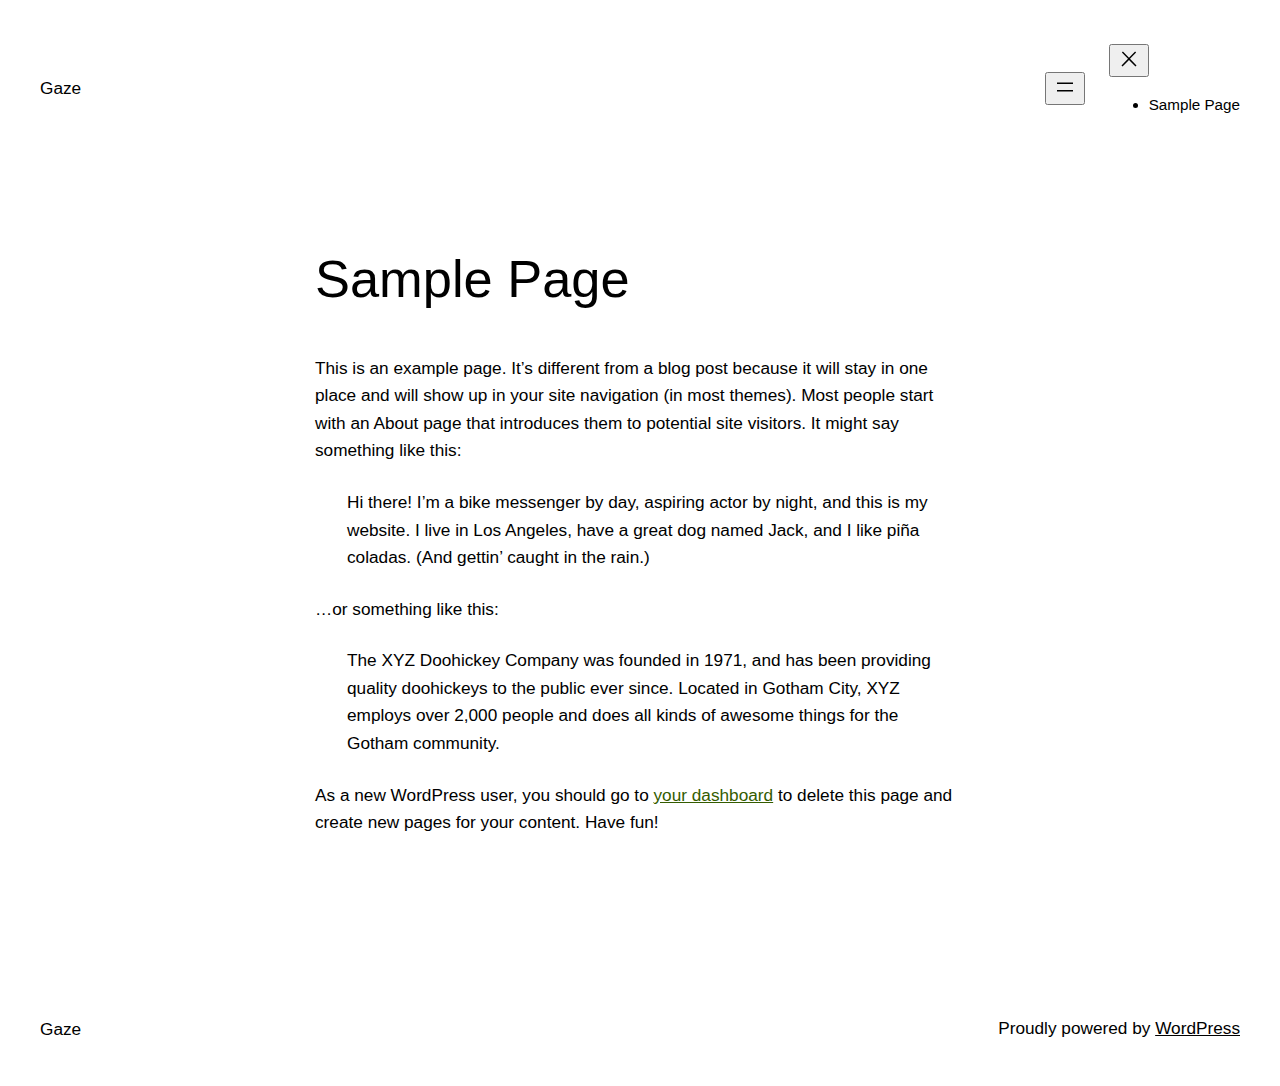
<file: sample-page/index.html>
<!DOCTYPE html>
<html lang="en-US">
<head>
	<meta charset="UTF-8">
	<meta name="viewport" content="width=device-width, initial-scale=1">
<meta name="robots" content="noindex, nofollow">
<title>Sample Page &#8211; Gaze</title>
<link rel="alternate" type="application/rss+xml" title="Gaze &raquo; Feed" href="https://https://wordpress.org/themes/twentyseventeen/feed/">
<link rel="alternate" type="application/rss+xml" title="Gaze &raquo; Comments Feed" href="https://https://wordpress.org/themes/twentyseventeen/comments/feed/">
<link rel="alternate" type="application/rss+xml" title="Gaze &raquo; Sample Page Comments Feed" href="https://https://wordpress.org/themes/twentyseventeen/sample-page/feed/">
<script>
window._wpemojiSettings = {"baseUrl":"https:\/\/s.w.org\/images\/core\/emoji\/14.0.0\/72x72\/","ext":".png","svgUrl":"https:\/\/s.w.org\/images\/core\/emoji\/14.0.0\/svg\/","svgExt":".svg","source":{"concatemoji":"https:\/\/https:\/\/wordpress.org\/themes\/twentyseventeen\/wp-includes\/js\/wp-emoji-release.min.js?ver=6.1.1"}};
/*! This file is auto-generated */
!function(e,a,t){var n,r,o,i=a.createElement("canvas"),p=i.getContext&&i.getContext("2d");function s(e,t){var a=String.fromCharCode,e=(p.clearRect(0,0,i.width,i.height),p.fillText(a.apply(this,e),0,0),i.toDataURL());return p.clearRect(0,0,i.width,i.height),p.fillText(a.apply(this,t),0,0),e===i.toDataURL()}function c(e){var t=a.createElement("script");t.src=e,t.defer=t.type="text/javascript",a.getElementsByTagName("head")[0].appendChild(t)}for(o=Array("flag","emoji"),t.supports={everything:!0,everythingExceptFlag:!0},r=0;r<o.length;r++)t.supports[o[r]]=function(e){if(p&&p.fillText)switch(p.textBaseline="top",p.font="600 32px Arial",e){case"flag":return s([127987,65039,8205,9895,65039],[127987,65039,8203,9895,65039])?!1:!s([55356,56826,55356,56819],[55356,56826,8203,55356,56819])&&!s([55356,57332,56128,56423,56128,56418,56128,56421,56128,56430,56128,56423,56128,56447],[55356,57332,8203,56128,56423,8203,56128,56418,8203,56128,56421,8203,56128,56430,8203,56128,56423,8203,56128,56447]);case"emoji":return!s([129777,127995,8205,129778,127999],[129777,127995,8203,129778,127999])}return!1}(o[r]),t.supports.everything=t.supports.everything&&t.supports[o[r]],"flag"!==o[r]&&(t.supports.everythingExceptFlag=t.supports.everythingExceptFlag&&t.supports[o[r]]);t.supports.everythingExceptFlag=t.supports.everythingExceptFlag&&!t.supports.flag,t.DOMReady=!1,t.readyCallback=function(){t.DOMReady=!0},t.supports.everything||(n=function(){t.readyCallback()},a.addEventListener?(a.addEventListener("DOMContentLoaded",n,!1),e.addEventListener("load",n,!1)):(e.attachEvent("onload",n),a.attachEvent("onreadystatechange",function(){"complete"===a.readyState&&t.readyCallback()})),(e=t.source||{}).concatemoji?c(e.concatemoji):e.wpemoji&&e.twemoji&&(c(e.twemoji),c(e.wpemoji)))}(window,document,window._wpemojiSettings);
</script>
<style>img.wp-smiley,
img.emoji {
	display: inline !important;
	border: none !important;
	box-shadow: none !important;
	height: 1em !important;
	width: 1em !important;
	margin: 0 0.07em !important;
	vertical-align: -0.1em !important;
	background: none !important;
	padding: 0 !important;
}</style>
	<style id="wp-block-site-title-inline-css">.wp-block-site-title{font-size: var(--wp--preset--font-size--medium);font-weight: normal;line-height: 1.4;}
.wp-block-site-title a:where(:not(.wp-element-button)){text-decoration: none;}
.wp-block-site-title a:where(:not(.wp-element-button)):hover{text-decoration: underline;}
.wp-block-site-title a:where(:not(.wp-element-button)):focus{text-decoration: underline dashed;}
.wp-block-site-title a:where(:not(.wp-element-button)):active{color: var(--wp--preset--color--secondary);text-decoration: none;}</style>
<style id="wp-block-page-list-inline-css">.wp-block-navigation .wp-block-page-list{display:flex;flex-direction:var(--navigation-layout-direction,initial);justify-content:var(--navigation-layout-justify,initial);align-items:var(--navigation-layout-align,initial);flex-wrap:var(--navigation-layout-wrap,wrap);background-color:inherit}.wp-block-navigation .wp-block-navigation-item{background-color:inherit}</style>
<link rel="stylesheet" id="wp-block-navigation-css" href="https://https://wordpress.org/themes/twentyseventeen/wp-includes/blocks/navigation/style.min.css?ver=6.1.1" media="all">
<style id="wp-block-navigation-inline-css">.wp-block-navigation{font-size: var(--wp--preset--font-size--small);}
.wp-block-navigation a:where(:not(.wp-element-button)){color: inherit;text-decoration: none;}
.wp-block-navigation a:where(:not(.wp-element-button)):hover{text-decoration: underline;}
.wp-block-navigation a:where(:not(.wp-element-button)):focus{text-decoration: underline dashed;}
.wp-block-navigation a:where(:not(.wp-element-button)):active{text-decoration: none;}</style>
<style id="wp-block-group-inline-css">.wp-block-group{box-sizing:border-box}</style>
<style id="wp-block-post-featured-image-inline-css">.wp-block-post-featured-image{margin-left:0;margin-right:0}.wp-block-post-featured-image a{display:block}.wp-block-post-featured-image img{max-width:100%;width:100%;height:auto;vertical-align:bottom;box-sizing:border-box}.wp-block-post-featured-image.alignfull img,.wp-block-post-featured-image.alignwide img{width:100%}.wp-block-post-featured-image .wp-block-post-featured-image__overlay.has-background-dim{position:absolute;inset:0;background-color:#000}.wp-block-post-featured-image{position:relative}.wp-block-post-featured-image .wp-block-post-featured-image__overlay.has-background-gradient{background-color:transparent}.wp-block-post-featured-image .wp-block-post-featured-image__overlay.has-background-dim-0{opacity:0}.wp-block-post-featured-image .wp-block-post-featured-image__overlay.has-background-dim-10{opacity:.1}.wp-block-post-featured-image .wp-block-post-featured-image__overlay.has-background-dim-20{opacity:.2}.wp-block-post-featured-image .wp-block-post-featured-image__overlay.has-background-dim-30{opacity:.3}.wp-block-post-featured-image .wp-block-post-featured-image__overlay.has-background-dim-40{opacity:.4}.wp-block-post-featured-image .wp-block-post-featured-image__overlay.has-background-dim-50{opacity:.5}.wp-block-post-featured-image .wp-block-post-featured-image__overlay.has-background-dim-60{opacity:.6}.wp-block-post-featured-image .wp-block-post-featured-image__overlay.has-background-dim-70{opacity:.7}.wp-block-post-featured-image .wp-block-post-featured-image__overlay.has-background-dim-80{opacity:.8}.wp-block-post-featured-image .wp-block-post-featured-image__overlay.has-background-dim-90{opacity:.9}.wp-block-post-featured-image .wp-block-post-featured-image__overlay.has-background-dim-100{opacity:1}</style>
<style id="wp-block-post-title-inline-css">.wp-block-post-title{word-break:break-word;box-sizing:border-box}.wp-block-post-title a{display:inline-block}
.wp-block-post-title{font-weight: 400;margin-top: 1.25rem;margin-bottom: 1.25rem;}
.wp-block-post-title a:where(:not(.wp-element-button)){text-decoration: none;}
.wp-block-post-title a:where(:not(.wp-element-button)):hover{text-decoration: underline;}
.wp-block-post-title a:where(:not(.wp-element-button)):focus{text-decoration: underline dashed;}
.wp-block-post-title a:where(:not(.wp-element-button)):active{color: var(--wp--preset--color--secondary);text-decoration: none;}</style>
<style id="wp-block-paragraph-inline-css">.is-small-text{font-size:.875em}.is-regular-text{font-size:1em}.is-large-text{font-size:2.25em}.is-larger-text{font-size:3em}.has-drop-cap:not(:focus):first-letter{float:left;font-size:8.4em;line-height:.68;font-weight:100;margin:.05em .1em 0 0;text-transform:uppercase;font-style:normal}p.has-drop-cap.has-background{overflow:hidden}p.has-background{padding:1.25em 2.375em}:where(p.has-text-color:not(.has-link-color)) a{color:inherit}</style>
<style id="wp-block-quote-inline-css">.wp-block-quote{box-sizing:border-box;overflow-wrap:break-word}.wp-block-quote.is-large:not(.is-style-plain),.wp-block-quote.is-style-large:not(.is-style-plain){margin-bottom:1em;padding:0 1em}.wp-block-quote.is-large:not(.is-style-plain) p,.wp-block-quote.is-style-large:not(.is-style-plain) p{font-size:1.5em;font-style:italic;line-height:1.6}.wp-block-quote.is-large:not(.is-style-plain) cite,.wp-block-quote.is-large:not(.is-style-plain) footer,.wp-block-quote.is-style-large:not(.is-style-plain) cite,.wp-block-quote.is-style-large:not(.is-style-plain) footer{font-size:1.125em;text-align:right}
.wp-block-quote{border-width: 1px;padding-right: var(--wp--preset--spacing--30);padding-left: var(--wp--preset--spacing--30);}
.wp-block-quote cite{font-size: var(--wp--preset--font-size--small);font-style: normal;}</style>
<style id="wp-block-post-content-inline-css">.wp-block-post-content a:where(:not(.wp-element-button)){color: var(--wp--preset--color--secondary);}</style>
<style id="wp-block-comments-inline-css">.wp-block-post-comments .alignleft{float:left}.wp-block-post-comments .alignright{float:right}.wp-block-post-comments .navigation:after{content:"";display:table;clear:both}.wp-block-post-comments .commentlist{clear:both;list-style:none;margin:0;padding:0}.wp-block-post-comments .commentlist .comment{min-height:2.25em;padding-left:3.25em}.wp-block-post-comments .commentlist .comment p{font-size:1em;line-height:1.8;margin:1em 0}.wp-block-post-comments .commentlist .children{list-style:none;margin:0;padding:0}.wp-block-post-comments .comment-author{line-height:1.5}.wp-block-post-comments .comment-author .avatar{border-radius:1.5em;display:block;float:left;height:2.5em;margin-top:.5em;margin-right:.75em;width:2.5em}.wp-block-post-comments .comment-author cite{font-style:normal}.wp-block-post-comments .comment-meta{font-size:.875em;line-height:1.5}.wp-block-post-comments .comment-meta b{font-weight:400}.wp-block-post-comments .comment-meta .comment-awaiting-moderation{margin-top:1em;margin-bottom:1em;display:block}.wp-block-post-comments .comment-body .commentmetadata{font-size:.875em}.wp-block-post-comments .comment-form-author label,.wp-block-post-comments .comment-form-comment label,.wp-block-post-comments .comment-form-email label,.wp-block-post-comments .comment-form-url label{display:block;margin-bottom:.25em}.wp-block-post-comments .comment-form input:not([type=submit]):not([type=checkbox]),.wp-block-post-comments .comment-form textarea{display:block;box-sizing:border-box;width:100%}.wp-block-post-comments .comment-form-cookies-consent{display:flex;gap:.25em}.wp-block-post-comments .comment-form-cookies-consent #wp-comment-cookies-consent{margin-top:.35em}.wp-block-post-comments .comment-reply-title{margin-bottom:0}.wp-block-post-comments .comment-reply-title :where(small){font-size:var(--wp--preset--font-size--medium,smaller);margin-left:.5em}.wp-block-post-comments .reply{font-size:.875em;margin-bottom:1.4em}.wp-block-post-comments input:not([type=submit]),.wp-block-post-comments textarea{border:1px solid #949494;font-size:1em;font-family:inherit}.wp-block-post-comments input:not([type=submit]):not([type=checkbox]),.wp-block-post-comments textarea{padding:calc(.667em + 2px)}:where(.wp-block-post-comments input[type=submit]){border:none}</style>
<style id="wp-block-library-inline-css">:root{--wp-admin-theme-color:#007cba;--wp-admin-theme-color--rgb:0,124,186;--wp-admin-theme-color-darker-10:#006ba1;--wp-admin-theme-color-darker-10--rgb:0,107,161;--wp-admin-theme-color-darker-20:#005a87;--wp-admin-theme-color-darker-20--rgb:0,90,135;--wp-admin-border-width-focus:2px}@media (-webkit-min-device-pixel-ratio:2),(min-resolution:192dpi){:root{--wp-admin-border-width-focus:1.5px}}.wp-element-button{cursor:pointer}:root{--wp--preset--font-size--normal:16px;--wp--preset--font-size--huge:42px}:root .has-very-light-gray-background-color{background-color:#eee}:root .has-very-dark-gray-background-color{background-color:#313131}:root .has-very-light-gray-color{color:#eee}:root .has-very-dark-gray-color{color:#313131}:root .has-vivid-green-cyan-to-vivid-cyan-blue-gradient-background{background:linear-gradient(135deg,#00d084,#0693e3)}:root .has-purple-crush-gradient-background{background:linear-gradient(135deg,#34e2e4,#4721fb 50%,#ab1dfe)}:root .has-hazy-dawn-gradient-background{background:linear-gradient(135deg,#faaca8,#dad0ec)}:root .has-subdued-olive-gradient-background{background:linear-gradient(135deg,#fafae1,#67a671)}:root .has-atomic-cream-gradient-background{background:linear-gradient(135deg,#fdd79a,#004a59)}:root .has-nightshade-gradient-background{background:linear-gradient(135deg,#330968,#31cdcf)}:root .has-midnight-gradient-background{background:linear-gradient(135deg,#020381,#2874fc)}.has-regular-font-size{font-size:1em}.has-larger-font-size{font-size:2.625em}.has-normal-font-size{font-size:var(--wp--preset--font-size--normal)}.has-huge-font-size{font-size:var(--wp--preset--font-size--huge)}.has-text-align-center{text-align:center}.has-text-align-left{text-align:left}.has-text-align-right{text-align:right}#end-resizable-editor-section{display:none}.aligncenter{clear:both}.items-justified-left{justify-content:flex-start}.items-justified-center{justify-content:center}.items-justified-right{justify-content:flex-end}.items-justified-space-between{justify-content:space-between}.screen-reader-text{border:0;clip:rect(1px,1px,1px,1px);clip-path:inset(50%);height:1px;margin:-1px;overflow:hidden;padding:0;position:absolute;width:1px;word-wrap:normal!important}.screen-reader-text:focus{background-color:#ddd;clip:auto!important;clip-path:none;color:#444;display:block;font-size:1em;height:auto;left:5px;line-height:normal;padding:15px 23px 14px;text-decoration:none;top:5px;width:auto;z-index:100000}html :where(.has-border-color){border-style:solid}html :where([style*=border-top-color]){border-top-style:solid}html :where([style*=border-right-color]){border-right-style:solid}html :where([style*=border-bottom-color]){border-bottom-style:solid}html :where([style*=border-left-color]){border-left-style:solid}html :where([style*=border-width]){border-style:solid}html :where([style*=border-top-width]){border-top-style:solid}html :where([style*=border-right-width]){border-right-style:solid}html :where([style*=border-bottom-width]){border-bottom-style:solid}html :where([style*=border-left-width]){border-left-style:solid}html :where(img[class*=wp-image-]){height:auto;max-width:100%}figure{margin:0 0 1em}</style>
<style id="global-styles-inline-css">body{--wp--preset--color--black: #000000;--wp--preset--color--cyan-bluish-gray: #abb8c3;--wp--preset--color--white: #ffffff;--wp--preset--color--pale-pink: #f78da7;--wp--preset--color--vivid-red: #cf2e2e;--wp--preset--color--luminous-vivid-orange: #ff6900;--wp--preset--color--luminous-vivid-amber: #fcb900;--wp--preset--color--light-green-cyan: #7bdcb5;--wp--preset--color--vivid-green-cyan: #00d084;--wp--preset--color--pale-cyan-blue: #8ed1fc;--wp--preset--color--vivid-cyan-blue: #0693e3;--wp--preset--color--vivid-purple: #9b51e0;--wp--preset--color--base: #ffffff;--wp--preset--color--contrast: #000000;--wp--preset--color--primary: #9DFF20;--wp--preset--color--secondary: #345C00;--wp--preset--color--tertiary: #F6F6F6;--wp--preset--gradient--vivid-cyan-blue-to-vivid-purple: linear-gradient(135deg,rgba(6,147,227,1) 0%,rgb(155,81,224) 100%);--wp--preset--gradient--light-green-cyan-to-vivid-green-cyan: linear-gradient(135deg,rgb(122,220,180) 0%,rgb(0,208,130) 100%);--wp--preset--gradient--luminous-vivid-amber-to-luminous-vivid-orange: linear-gradient(135deg,rgba(252,185,0,1) 0%,rgba(255,105,0,1) 100%);--wp--preset--gradient--luminous-vivid-orange-to-vivid-red: linear-gradient(135deg,rgba(255,105,0,1) 0%,rgb(207,46,46) 100%);--wp--preset--gradient--very-light-gray-to-cyan-bluish-gray: linear-gradient(135deg,rgb(238,238,238) 0%,rgb(169,184,195) 100%);--wp--preset--gradient--cool-to-warm-spectrum: linear-gradient(135deg,rgb(74,234,220) 0%,rgb(151,120,209) 20%,rgb(207,42,186) 40%,rgb(238,44,130) 60%,rgb(251,105,98) 80%,rgb(254,248,76) 100%);--wp--preset--gradient--blush-light-purple: linear-gradient(135deg,rgb(255,206,236) 0%,rgb(152,150,240) 100%);--wp--preset--gradient--blush-bordeaux: linear-gradient(135deg,rgb(254,205,165) 0%,rgb(254,45,45) 50%,rgb(107,0,62) 100%);--wp--preset--gradient--luminous-dusk: linear-gradient(135deg,rgb(255,203,112) 0%,rgb(199,81,192) 50%,rgb(65,88,208) 100%);--wp--preset--gradient--pale-ocean: linear-gradient(135deg,rgb(255,245,203) 0%,rgb(182,227,212) 50%,rgb(51,167,181) 100%);--wp--preset--gradient--electric-grass: linear-gradient(135deg,rgb(202,248,128) 0%,rgb(113,206,126) 100%);--wp--preset--gradient--midnight: linear-gradient(135deg,rgb(2,3,129) 0%,rgb(40,116,252) 100%);--wp--preset--duotone--dark-grayscale: url('#wp-duotone-dark-grayscale');--wp--preset--duotone--grayscale: url('#wp-duotone-grayscale');--wp--preset--duotone--purple-yellow: url('#wp-duotone-purple-yellow');--wp--preset--duotone--blue-red: url('#wp-duotone-blue-red');--wp--preset--duotone--midnight: url('#wp-duotone-midnight');--wp--preset--duotone--magenta-yellow: url('#wp-duotone-magenta-yellow');--wp--preset--duotone--purple-green: url('#wp-duotone-purple-green');--wp--preset--duotone--blue-orange: url('#wp-duotone-blue-orange');--wp--preset--font-size--small: clamp(0.875rem, 0.875rem + ((1vw - 0.48rem) * 0.24), 1rem);--wp--preset--font-size--medium: clamp(1rem, 1rem + ((1vw - 0.48rem) * 0.24), 1.125rem);--wp--preset--font-size--large: clamp(1.75rem, 1.75rem + ((1vw - 0.48rem) * 0.24), 1.875rem);--wp--preset--font-size--x-large: 2.25rem;--wp--preset--font-size--xx-large: clamp(4rem, 4rem + ((1vw - 0.48rem) * 11.538), 10rem);--wp--preset--font-family--dm-sans: "DM Sans", sans-serif;--wp--preset--font-family--ibm-plex-mono: 'IBM Plex Mono', monospace;--wp--preset--font-family--inter: "Inter", sans-serif;--wp--preset--font-family--system-font: -apple-system,BlinkMacSystemFont,"Segoe UI",Roboto,Oxygen-Sans,Ubuntu,Cantarell,"Helvetica Neue",sans-serif;--wp--preset--font-family--source-serif-pro: "Source Serif Pro", serif;--wp--preset--spacing--30: clamp(1.5rem, 5vw, 2rem);--wp--preset--spacing--40: clamp(1.8rem, 1.8rem + ((1vw - 0.48rem) * 2.885), 3rem);--wp--preset--spacing--50: clamp(2.5rem, 8vw, 4.5rem);--wp--preset--spacing--60: clamp(3.75rem, 10vw, 7rem);--wp--preset--spacing--70: clamp(5rem, 5.25rem + ((1vw - 0.48rem) * 9.096), 8rem);--wp--preset--spacing--80: clamp(7rem, 14vw, 11rem);}body { margin: 0;--wp--style--global--content-size: 650px;--wp--style--global--wide-size: 1200px; }.wp-site-blocks { padding-top: var(--wp--style--root--padding-top); padding-bottom: var(--wp--style--root--padding-bottom); }.has-global-padding { padding-right: var(--wp--style--root--padding-right); padding-left: var(--wp--style--root--padding-left); }.has-global-padding :where(.has-global-padding) { padding-right: 0; padding-left: 0; }.has-global-padding > .alignfull { margin-right: calc(var(--wp--style--root--padding-right) * -1); margin-left: calc(var(--wp--style--root--padding-left) * -1); }.has-global-padding :where(.has-global-padding) > .alignfull { margin-right: 0; margin-left: 0; }.has-global-padding > .alignfull:where(:not(.has-global-padding)) > :where([class*="wp-block-"]:not(.alignfull):not([class*="__"]),p,h1,h2,h3,h4,h5,h6,ul,ol) { padding-right: var(--wp--style--root--padding-right); padding-left: var(--wp--style--root--padding-left); }.has-global-padding :where(.has-global-padding) > .alignfull:where(:not(.has-global-padding)) > :where([class*="wp-block-"]:not(.alignfull):not([class*="__"]),p,h1,h2,h3,h4,h5,h6,ul,ol) { padding-right: 0; padding-left: 0; }.wp-site-blocks > .alignleft { float: left; margin-right: 2em; }.wp-site-blocks > .alignright { float: right; margin-left: 2em; }.wp-site-blocks > .aligncenter { justify-content: center; margin-left: auto; margin-right: auto; }.wp-site-blocks > * { margin-block-start: 0; margin-block-end: 0; }.wp-site-blocks > * + * { margin-block-start: 1.5rem; }body { --wp--style--block-gap: 1.5rem; }body .is-layout-flow > *{margin-block-start: 0;margin-block-end: 0;}body .is-layout-flow > * + *{margin-block-start: 1.5rem;margin-block-end: 0;}body .is-layout-constrained > *{margin-block-start: 0;margin-block-end: 0;}body .is-layout-constrained > * + *{margin-block-start: 1.5rem;margin-block-end: 0;}body .is-layout-flex{gap: 1.5rem;}body .is-layout-flow > .alignleft{float: left;margin-inline-start: 0;margin-inline-end: 2em;}body .is-layout-flow > .alignright{float: right;margin-inline-start: 2em;margin-inline-end: 0;}body .is-layout-flow > .aligncenter{margin-left: auto !important;margin-right: auto !important;}body .is-layout-constrained > .alignleft{float: left;margin-inline-start: 0;margin-inline-end: 2em;}body .is-layout-constrained > .alignright{float: right;margin-inline-start: 2em;margin-inline-end: 0;}body .is-layout-constrained > .aligncenter{margin-left: auto !important;margin-right: auto !important;}body .is-layout-constrained > :where(:not(.alignleft):not(.alignright):not(.alignfull)){max-width: var(--wp--style--global--content-size);margin-left: auto !important;margin-right: auto !important;}body .is-layout-constrained > .alignwide{max-width: var(--wp--style--global--wide-size);}body .is-layout-flex{display: flex;}body .is-layout-flex{flex-wrap: wrap;align-items: center;}body .is-layout-flex > *{margin: 0;}body{background-color: var(--wp--preset--color--base);color: var(--wp--preset--color--contrast);font-family: var(--wp--preset--font-family--system-font);font-size: var(--wp--preset--font-size--medium);line-height: 1.6;--wp--style--root--padding-top: var(--wp--preset--spacing--40);--wp--style--root--padding-right: var(--wp--preset--spacing--30);--wp--style--root--padding-bottom: var(--wp--preset--spacing--40);--wp--style--root--padding-left: var(--wp--preset--spacing--30);}a:where(:not(.wp-element-button)){color: var(--wp--preset--color--contrast);text-decoration: underline;}a:where(:not(.wp-element-button)):hover{text-decoration: none;}a:where(:not(.wp-element-button)):focus{text-decoration: underline dashed;}a:where(:not(.wp-element-button)):active{color: var(--wp--preset--color--secondary);text-decoration: none;}h1, h2, h3, h4, h5, h6{font-weight: 400;line-height: 1.4;}h1{font-size: clamp(2.719rem, 2.719rem + ((1vw - 0.48rem) * 1.742), 3.625rem);line-height: 1.2;}h2{font-size: clamp(2.625rem, calc(2.625rem + ((1vw - 0.48rem) * 8.4135)), 3.25rem);line-height: 1.2;}h3{font-size: var(--wp--preset--font-size--x-large);}h4{font-size: var(--wp--preset--font-size--large);}h5{font-size: var(--wp--preset--font-size--medium);font-weight: 700;text-transform: uppercase;}h6{font-size: var(--wp--preset--font-size--medium);text-transform: uppercase;}.wp-element-button, .wp-block-button__link{background-color: var(--wp--preset--color--primary);border-radius: 0;border-width: 0;color: var(--wp--preset--color--contrast);font-family: inherit;font-size: inherit;line-height: inherit;padding: calc(0.667em + 2px) calc(1.333em + 2px);text-decoration: none;}.wp-element-button:visited, .wp-block-button__link:visited{color: var(--wp--preset--color--contrast);}.wp-element-button:hover, .wp-block-button__link:hover{background-color: var(--wp--preset--color--contrast);color: var(--wp--preset--color--base);}.wp-element-button:focus, .wp-block-button__link:focus{background-color: var(--wp--preset--color--contrast);color: var(--wp--preset--color--base);}.wp-element-button:active, .wp-block-button__link:active{background-color: var(--wp--preset--color--secondary);color: var(--wp--preset--color--base);}.has-black-color{color: var(--wp--preset--color--black) !important;}.has-cyan-bluish-gray-color{color: var(--wp--preset--color--cyan-bluish-gray) !important;}.has-white-color{color: var(--wp--preset--color--white) !important;}.has-pale-pink-color{color: var(--wp--preset--color--pale-pink) !important;}.has-vivid-red-color{color: var(--wp--preset--color--vivid-red) !important;}.has-luminous-vivid-orange-color{color: var(--wp--preset--color--luminous-vivid-orange) !important;}.has-luminous-vivid-amber-color{color: var(--wp--preset--color--luminous-vivid-amber) !important;}.has-light-green-cyan-color{color: var(--wp--preset--color--light-green-cyan) !important;}.has-vivid-green-cyan-color{color: var(--wp--preset--color--vivid-green-cyan) !important;}.has-pale-cyan-blue-color{color: var(--wp--preset--color--pale-cyan-blue) !important;}.has-vivid-cyan-blue-color{color: var(--wp--preset--color--vivid-cyan-blue) !important;}.has-vivid-purple-color{color: var(--wp--preset--color--vivid-purple) !important;}.has-base-color{color: var(--wp--preset--color--base) !important;}.has-contrast-color{color: var(--wp--preset--color--contrast) !important;}.has-primary-color{color: var(--wp--preset--color--primary) !important;}.has-secondary-color{color: var(--wp--preset--color--secondary) !important;}.has-tertiary-color{color: var(--wp--preset--color--tertiary) !important;}.has-black-background-color{background-color: var(--wp--preset--color--black) !important;}.has-cyan-bluish-gray-background-color{background-color: var(--wp--preset--color--cyan-bluish-gray) !important;}.has-white-background-color{background-color: var(--wp--preset--color--white) !important;}.has-pale-pink-background-color{background-color: var(--wp--preset--color--pale-pink) !important;}.has-vivid-red-background-color{background-color: var(--wp--preset--color--vivid-red) !important;}.has-luminous-vivid-orange-background-color{background-color: var(--wp--preset--color--luminous-vivid-orange) !important;}.has-luminous-vivid-amber-background-color{background-color: var(--wp--preset--color--luminous-vivid-amber) !important;}.has-light-green-cyan-background-color{background-color: var(--wp--preset--color--light-green-cyan) !important;}.has-vivid-green-cyan-background-color{background-color: var(--wp--preset--color--vivid-green-cyan) !important;}.has-pale-cyan-blue-background-color{background-color: var(--wp--preset--color--pale-cyan-blue) !important;}.has-vivid-cyan-blue-background-color{background-color: var(--wp--preset--color--vivid-cyan-blue) !important;}.has-vivid-purple-background-color{background-color: var(--wp--preset--color--vivid-purple) !important;}.has-base-background-color{background-color: var(--wp--preset--color--base) !important;}.has-contrast-background-color{background-color: var(--wp--preset--color--contrast) !important;}.has-primary-background-color{background-color: var(--wp--preset--color--primary) !important;}.has-secondary-background-color{background-color: var(--wp--preset--color--secondary) !important;}.has-tertiary-background-color{background-color: var(--wp--preset--color--tertiary) !important;}.has-black-border-color{border-color: var(--wp--preset--color--black) !important;}.has-cyan-bluish-gray-border-color{border-color: var(--wp--preset--color--cyan-bluish-gray) !important;}.has-white-border-color{border-color: var(--wp--preset--color--white) !important;}.has-pale-pink-border-color{border-color: var(--wp--preset--color--pale-pink) !important;}.has-vivid-red-border-color{border-color: var(--wp--preset--color--vivid-red) !important;}.has-luminous-vivid-orange-border-color{border-color: var(--wp--preset--color--luminous-vivid-orange) !important;}.has-luminous-vivid-amber-border-color{border-color: var(--wp--preset--color--luminous-vivid-amber) !important;}.has-light-green-cyan-border-color{border-color: var(--wp--preset--color--light-green-cyan) !important;}.has-vivid-green-cyan-border-color{border-color: var(--wp--preset--color--vivid-green-cyan) !important;}.has-pale-cyan-blue-border-color{border-color: var(--wp--preset--color--pale-cyan-blue) !important;}.has-vivid-cyan-blue-border-color{border-color: var(--wp--preset--color--vivid-cyan-blue) !important;}.has-vivid-purple-border-color{border-color: var(--wp--preset--color--vivid-purple) !important;}.has-base-border-color{border-color: var(--wp--preset--color--base) !important;}.has-contrast-border-color{border-color: var(--wp--preset--color--contrast) !important;}.has-primary-border-color{border-color: var(--wp--preset--color--primary) !important;}.has-secondary-border-color{border-color: var(--wp--preset--color--secondary) !important;}.has-tertiary-border-color{border-color: var(--wp--preset--color--tertiary) !important;}.has-vivid-cyan-blue-to-vivid-purple-gradient-background{background: var(--wp--preset--gradient--vivid-cyan-blue-to-vivid-purple) !important;}.has-light-green-cyan-to-vivid-green-cyan-gradient-background{background: var(--wp--preset--gradient--light-green-cyan-to-vivid-green-cyan) !important;}.has-luminous-vivid-amber-to-luminous-vivid-orange-gradient-background{background: var(--wp--preset--gradient--luminous-vivid-amber-to-luminous-vivid-orange) !important;}.has-luminous-vivid-orange-to-vivid-red-gradient-background{background: var(--wp--preset--gradient--luminous-vivid-orange-to-vivid-red) !important;}.has-very-light-gray-to-cyan-bluish-gray-gradient-background{background: var(--wp--preset--gradient--very-light-gray-to-cyan-bluish-gray) !important;}.has-cool-to-warm-spectrum-gradient-background{background: var(--wp--preset--gradient--cool-to-warm-spectrum) !important;}.has-blush-light-purple-gradient-background{background: var(--wp--preset--gradient--blush-light-purple) !important;}.has-blush-bordeaux-gradient-background{background: var(--wp--preset--gradient--blush-bordeaux) !important;}.has-luminous-dusk-gradient-background{background: var(--wp--preset--gradient--luminous-dusk) !important;}.has-pale-ocean-gradient-background{background: var(--wp--preset--gradient--pale-ocean) !important;}.has-electric-grass-gradient-background{background: var(--wp--preset--gradient--electric-grass) !important;}.has-midnight-gradient-background{background: var(--wp--preset--gradient--midnight) !important;}.has-small-font-size{font-size: var(--wp--preset--font-size--small) !important;}.has-medium-font-size{font-size: var(--wp--preset--font-size--medium) !important;}.has-large-font-size{font-size: var(--wp--preset--font-size--large) !important;}.has-x-large-font-size{font-size: var(--wp--preset--font-size--x-large) !important;}.has-xx-large-font-size{font-size: var(--wp--preset--font-size--xx-large) !important;}.has-dm-sans-font-family{font-family: var(--wp--preset--font-family--dm-sans) !important;}.has-ibm-plex-mono-font-family{font-family: var(--wp--preset--font-family--ibm-plex-mono) !important;}.has-inter-font-family{font-family: var(--wp--preset--font-family--inter) !important;}.has-system-font-font-family{font-family: var(--wp--preset--font-family--system-font) !important;}.has-source-serif-pro-font-family{font-family: var(--wp--preset--font-family--source-serif-pro) !important;}</style>
<style id="core-block-supports-inline-css">.wp-block-navigation.wp-container-2{justify-content:flex-end;}.wp-block-group.wp-container-3,.wp-block-group.wp-container-9{justify-content:space-between;}</style>
<style id="wp-webfonts-inline-css">@font-face{font-family:"DM Sans";font-style:normal;font-weight:400;font-display:fallback;src:local("DM Sans"), url('https://https://wordpress.org/themes/twentyseventeen/wp-content/themes/twentytwentythree/assets/fonts/dm-sans/DMSans-Regular.woff2') format('woff2');font-stretch:normal;}@font-face{font-family:"DM Sans";font-style:italic;font-weight:400;font-display:fallback;src:local("DM Sans"), url('https://https://wordpress.org/themes/twentyseventeen/wp-content/themes/twentytwentythree/assets/fonts/dm-sans/DMSans-Regular-Italic.woff2') format('woff2');font-stretch:normal;}@font-face{font-family:"DM Sans";font-style:normal;font-weight:700;font-display:fallback;src:local("DM Sans"), url('https://https://wordpress.org/themes/twentyseventeen/wp-content/themes/twentytwentythree/assets/fonts/dm-sans/DMSans-Bold.woff2') format('woff2');font-stretch:normal;}@font-face{font-family:"DM Sans";font-style:italic;font-weight:700;font-display:fallback;src:local("DM Sans"), url('https://https://wordpress.org/themes/twentyseventeen/wp-content/themes/twentytwentythree/assets/fonts/dm-sans/DMSans-Bold-Italic.woff2') format('woff2');font-stretch:normal;}@font-face{font-family:"IBM Plex Mono";font-style:normal;font-weight:300;font-display:block;src:local("IBM Plex Mono"), url('https://https://wordpress.org/themes/twentyseventeen/wp-content/themes/twentytwentythree/assets/fonts/ibm-plex-mono/IBMPlexMono-Light.woff2') format('woff2');font-stretch:normal;}@font-face{font-family:"IBM Plex Mono";font-style:normal;font-weight:400;font-display:block;src:local("IBM Plex Mono"), url('https://https://wordpress.org/themes/twentyseventeen/wp-content/themes/twentytwentythree/assets/fonts/ibm-plex-mono/IBMPlexMono-Regular.woff2') format('woff2');font-stretch:normal;}@font-face{font-family:"IBM Plex Mono";font-style:italic;font-weight:400;font-display:block;src:local("IBM Plex Mono"), url('https://https://wordpress.org/themes/twentyseventeen/wp-content/themes/twentytwentythree/assets/fonts/ibm-plex-mono/IBMPlexMono-Italic.woff2') format('woff2');font-stretch:normal;}@font-face{font-family:"IBM Plex Mono";font-style:normal;font-weight:700;font-display:block;src:local("IBM Plex Mono"), url('https://https://wordpress.org/themes/twentyseventeen/wp-content/themes/twentytwentythree/assets/fonts/ibm-plex-mono/IBMPlexMono-Bold.woff2') format('woff2');font-stretch:normal;}@font-face{font-family:Inter;font-style:normal;font-weight:200 900;font-display:fallback;src:local(Inter), url('https://https://wordpress.org/themes/twentyseventeen/wp-content/themes/twentytwentythree/assets/fonts/inter/Inter-VariableFont_slnt,wght.ttf') format('truetype');font-stretch:normal;}@font-face{font-family:"Source Serif Pro";font-style:normal;font-weight:200 900;font-display:fallback;src:local("Source Serif Pro"), url('https://https://wordpress.org/themes/twentyseventeen/wp-content/themes/twentytwentythree/assets/fonts/source-serif-pro/SourceSerif4Variable-Roman.ttf.woff2') format('woff2');font-stretch:normal;}@font-face{font-family:"Source Serif Pro";font-style:italic;font-weight:200 900;font-display:fallback;src:local("Source Serif Pro"), url('https://https://wordpress.org/themes/twentyseventeen/wp-content/themes/twentytwentythree/assets/fonts/source-serif-pro/SourceSerif4Variable-Italic.ttf.woff2') format('woff2');font-stretch:normal;}</style>
        <script>
            /* <![CDATA[ */
            var rcewpp = {
                "ajax_url":"http://localhost/wordpress/wp-admin/admin-ajax.php",
                "nonce": "719e86e8a3",
                "home_url": "http://localhost/wordpress/",
                "settings_icon": 'http://localhost/wordpress/wp-content/plugins/export-wp-page-to-static-html/admin/images/settings.png',
                "settings_hover_icon": 'http://localhost/wordpress/wp-content/plugins/export-wp-page-to-static-html/admin/images/settings_hover.png'
            };
            /* ]]\> */
        </script>
        <script src="https://https://wordpress.org/themes/twentyseventeen/wp-includes/blocks/navigation/view.min.js?ver=c24330f635f5cb9d5e0e" id="wp-block-navigation-view-js"></script>
<script src="https://https://wordpress.org/themes/twentyseventeen/wp-includes/blocks/navigation/view-modal.min.js?ver=45f05135277abf0b0408" id="wp-block-navigation-view-2-js"></script>
<link rel="https://api.w.org/" href="https://https://wordpress.org/themes/twentyseventeen/wp-json/">
<link rel="alternate" type="application/json" href="https://https://wordpress.org/themes/twentyseventeen/wp-json/wp/v2/pages/2">
<link rel="EditURI" type="application/rsd+xml" title="RSD" href="https://https://wordpress.org/themes/twentyseventeen/xmlrpc.php?rsd">
<link rel="wlwmanifest" type="application/wlwmanifest+xml" href="https://https://wordpress.org/themes/twentyseventeen/wp-includes/wlwmanifest.xml">
<meta name="generator" content="WordPress 6.1.1">
<link rel="canonical" href="https://https://wordpress.org/themes/twentyseventeen/sample-page/">
<link rel="shortlink" href="https://https://wordpress.org/themes/twentyseventeen/?p=2">
<link rel="alternate" type="application/json+oembed" href="https://https://wordpress.org/themes/twentyseventeen/wp-json/oembed/1.0/embed?url=https%3A%2F%2Fhttps%3A%2F%2Fwordpress.org%2Fthemes%2Ftwentyseventeen%2Fsample-page%2F">
<link rel="alternate" type="text/xml+oembed" href="https://https://wordpress.org/themes/twentyseventeen/wp-json/oembed/1.0/embed?url=https%3A%2F%2Fhttps%3A%2F%2Fwordpress.org%2Fthemes%2Ftwentyseventeen%2Fsample-page%2F&#038;format=xml">
</head>

<body class="page-template-default page page-id-2 wp-embed-responsive">
<svg xmlns="http://www.w3.org/2000/svg" viewbox="0 0 0 0" width="0" height="0" focusable="false" role="none" style="visibility: hidden; position: absolute; left: -9999px; overflow: hidden;"><defs><filter id="wp-duotone-dark-grayscale"><fecolormatrix color-interpolation-filters="sRGB" type="matrix" values=" .299 .587 .114 0 0 .299 .587 .114 0 0 .299 .587 .114 0 0 .299 .587 .114 0 0 "></fecolormatrix><fecomponenttransfer color-interpolation-filters="sRGB"><fefuncr type="table" tablevalues="0 0.49803921568627"></fefuncr><fefuncg type="table" tablevalues="0 0.49803921568627"></fefuncg><fefuncb type="table" tablevalues="0 0.49803921568627"></fefuncb><fefunca type="table" tablevalues="1 1"></fefunca></fecomponenttransfer><fecomposite in2="SourceGraphic" operator="in"></fecomposite></filter></defs></svg><svg xmlns="http://www.w3.org/2000/svg" viewbox="0 0 0 0" width="0" height="0" focusable="false" role="none" style="visibility: hidden; position: absolute; left: -9999px; overflow: hidden;"><defs><filter id="wp-duotone-grayscale"><fecolormatrix color-interpolation-filters="sRGB" type="matrix" values=" .299 .587 .114 0 0 .299 .587 .114 0 0 .299 .587 .114 0 0 .299 .587 .114 0 0 "></fecolormatrix><fecomponenttransfer color-interpolation-filters="sRGB"><fefuncr type="table" tablevalues="0 1"></fefuncr><fefuncg type="table" tablevalues="0 1"></fefuncg><fefuncb type="table" tablevalues="0 1"></fefuncb><fefunca type="table" tablevalues="1 1"></fefunca></fecomponenttransfer><fecomposite in2="SourceGraphic" operator="in"></fecomposite></filter></defs></svg><svg xmlns="http://www.w3.org/2000/svg" viewbox="0 0 0 0" width="0" height="0" focusable="false" role="none" style="visibility: hidden; position: absolute; left: -9999px; overflow: hidden;"><defs><filter id="wp-duotone-purple-yellow"><fecolormatrix color-interpolation-filters="sRGB" type="matrix" values=" .299 .587 .114 0 0 .299 .587 .114 0 0 .299 .587 .114 0 0 .299 .587 .114 0 0 "></fecolormatrix><fecomponenttransfer color-interpolation-filters="sRGB"><fefuncr type="table" tablevalues="0.54901960784314 0.98823529411765"></fefuncr><fefuncg type="table" tablevalues="0 1"></fefuncg><fefuncb type="table" tablevalues="0.71764705882353 0.25490196078431"></fefuncb><fefunca type="table" tablevalues="1 1"></fefunca></fecomponenttransfer><fecomposite in2="SourceGraphic" operator="in"></fecomposite></filter></defs></svg><svg xmlns="http://www.w3.org/2000/svg" viewbox="0 0 0 0" width="0" height="0" focusable="false" role="none" style="visibility: hidden; position: absolute; left: -9999px; overflow: hidden;"><defs><filter id="wp-duotone-blue-red"><fecolormatrix color-interpolation-filters="sRGB" type="matrix" values=" .299 .587 .114 0 0 .299 .587 .114 0 0 .299 .587 .114 0 0 .299 .587 .114 0 0 "></fecolormatrix><fecomponenttransfer color-interpolation-filters="sRGB"><fefuncr type="table" tablevalues="0 1"></fefuncr><fefuncg type="table" tablevalues="0 0.27843137254902"></fefuncg><fefuncb type="table" tablevalues="0.5921568627451 0.27843137254902"></fefuncb><fefunca type="table" tablevalues="1 1"></fefunca></fecomponenttransfer><fecomposite in2="SourceGraphic" operator="in"></fecomposite></filter></defs></svg><svg xmlns="http://www.w3.org/2000/svg" viewbox="0 0 0 0" width="0" height="0" focusable="false" role="none" style="visibility: hidden; position: absolute; left: -9999px; overflow: hidden;"><defs><filter id="wp-duotone-midnight"><fecolormatrix color-interpolation-filters="sRGB" type="matrix" values=" .299 .587 .114 0 0 .299 .587 .114 0 0 .299 .587 .114 0 0 .299 .587 .114 0 0 "></fecolormatrix><fecomponenttransfer color-interpolation-filters="sRGB"><fefuncr type="table" tablevalues="0 0"></fefuncr><fefuncg type="table" tablevalues="0 0.64705882352941"></fefuncg><fefuncb type="table" tablevalues="0 1"></fefuncb><fefunca type="table" tablevalues="1 1"></fefunca></fecomponenttransfer><fecomposite in2="SourceGraphic" operator="in"></fecomposite></filter></defs></svg><svg xmlns="http://www.w3.org/2000/svg" viewbox="0 0 0 0" width="0" height="0" focusable="false" role="none" style="visibility: hidden; position: absolute; left: -9999px; overflow: hidden;"><defs><filter id="wp-duotone-magenta-yellow"><fecolormatrix color-interpolation-filters="sRGB" type="matrix" values=" .299 .587 .114 0 0 .299 .587 .114 0 0 .299 .587 .114 0 0 .299 .587 .114 0 0 "></fecolormatrix><fecomponenttransfer color-interpolation-filters="sRGB"><fefuncr type="table" tablevalues="0.78039215686275 1"></fefuncr><fefuncg type="table" tablevalues="0 0.94901960784314"></fefuncg><fefuncb type="table" tablevalues="0.35294117647059 0.47058823529412"></fefuncb><fefunca type="table" tablevalues="1 1"></fefunca></fecomponenttransfer><fecomposite in2="SourceGraphic" operator="in"></fecomposite></filter></defs></svg><svg xmlns="http://www.w3.org/2000/svg" viewbox="0 0 0 0" width="0" height="0" focusable="false" role="none" style="visibility: hidden; position: absolute; left: -9999px; overflow: hidden;"><defs><filter id="wp-duotone-purple-green"><fecolormatrix color-interpolation-filters="sRGB" type="matrix" values=" .299 .587 .114 0 0 .299 .587 .114 0 0 .299 .587 .114 0 0 .299 .587 .114 0 0 "></fecolormatrix><fecomponenttransfer color-interpolation-filters="sRGB"><fefuncr type="table" tablevalues="0.65098039215686 0.40392156862745"></fefuncr><fefuncg type="table" tablevalues="0 1"></fefuncg><fefuncb type="table" tablevalues="0.44705882352941 0.4"></fefuncb><fefunca type="table" tablevalues="1 1"></fefunca></fecomponenttransfer><fecomposite in2="SourceGraphic" operator="in"></fecomposite></filter></defs></svg><svg xmlns="http://www.w3.org/2000/svg" viewbox="0 0 0 0" width="0" height="0" focusable="false" role="none" style="visibility: hidden; position: absolute; left: -9999px; overflow: hidden;"><defs><filter id="wp-duotone-blue-orange"><fecolormatrix color-interpolation-filters="sRGB" type="matrix" values=" .299 .587 .114 0 0 .299 .587 .114 0 0 .299 .587 .114 0 0 .299 .587 .114 0 0 "></fecolormatrix><fecomponenttransfer color-interpolation-filters="sRGB"><fefuncr type="table" tablevalues="0.098039215686275 1"></fefuncr><fefuncg type="table" tablevalues="0 0.66274509803922"></fefuncg><fefuncb type="table" tablevalues="0.84705882352941 0.41960784313725"></fefuncb><fefunca type="table" tablevalues="1 1"></fefunca></fecomponenttransfer><fecomposite in2="SourceGraphic" operator="in"></fecomposite></filter></defs></svg>
<div class="wp-site-blocks">
<header class="wp-block-template-part">
<div class="has-global-padding is-layout-constrained wp-block-group">
	
	<div class="is-content-justification-space-between is-layout-flex wp-container-3 wp-block-group alignwide" style="padding-bottom:var(--wp--preset--spacing--40)">
		<p class="wp-block-site-title"><a href="https://https://wordpress.org/themes/twentyseventeen" target="_self" rel="home">Gaze</a></p>
		<nav class="is-content-justification-right is-layout-flex wp-container-2 is-responsive items-justified-right is-fallback wp-block-navigation" aria-label=""><button aria-haspopup="true" aria-label="Open menu" class="wp-block-navigation__responsive-container-open " data-micromodal-trigger="modal-1"><svg width="24" height="24" xmlns="http://www.w3.org/2000/svg" viewbox="0 0 24 24" aria-hidden="true" focusable="false"><rect x="4" y="7.5" width="16" height="1.5"></rect><rect x="4" y="15" width="16" height="1.5"></rect></svg></button>
			<div class="wp-block-navigation__responsive-container  " id="modal-1">
				<div class="wp-block-navigation__responsive-close" tabindex="-1" data-micromodal-close>
					<div class="wp-block-navigation__responsive-dialog" aria-label="Menu">
							<button aria-label="Close menu" data-micromodal-close class="wp-block-navigation__responsive-container-close"><svg xmlns="http://www.w3.org/2000/svg" viewbox="0 0 24 24" width="24" height="24" aria-hidden="true" focusable="false"><path d="M13 11.8l6.1-6.3-1-1-6.1 6.2-6.1-6.2-1 1 6.1 6.3-6.5 6.7 1 1 6.5-6.6 6.5 6.6 1-1z"></path></svg></button>
						<div class="wp-block-navigation__responsive-container-content" id="modal-1-content">
							<ul class="wp-block-page-list"><li class="wp-block-pages-list__item current-menu-item wp-block-navigation-item open-on-hover-click"><a class="wp-block-pages-list__item__link wp-block-navigation-item__content" href="https://https://wordpress.org/themes/twentyseventeen/sample-page/" aria-current="page">Sample Page</a></li></ul>
						</div>
					</div>
				</div>
			</div></nav>
	</div>
	
</div>

</header>


<main class="is-layout-flow wp-block-group" style="margin-top:var(--wp--preset--spacing--50)">
	
	<div class="has-global-padding is-layout-constrained wp-block-group">
		
		<h1 style="margin-bottom:var(--wp--preset--spacing--40);" class="wp-block-post-title">Sample Page</h1>
	</div>
	

	<div class="has-global-padding is-layout-constrained entry-content wp-block-post-content">
<p>This is an example page. It&#8217;s different from a blog post because it will stay in one place and will show up in your site navigation (in most themes). Most people start with an About page that introduces them to potential site visitors. It might say something like this:</p>



<blockquote class="wp-block-quote"><p>Hi there! I&#8217;m a bike messenger by day, aspiring actor by night, and this is my website. I live in Los Angeles, have a great dog named Jack, and I like pi&#241;a coladas. (And gettin&#8217; caught in the rain.)</p></blockquote>



<p>&#8230;or something like this:</p>



<blockquote class="wp-block-quote"><p>The XYZ Doohickey Company was founded in 1971, and has been providing quality doohickeys to the public ever since. Located in Gotham City, XYZ employs over 2,000 people and does all kinds of awesome things for the Gotham community.</p></blockquote>



<p>As a new WordPress user, you should go to <a href="https://https://wordpress.org/themes/twentyseventeen/wp-admin/">your dashboard</a> to delete this page and create new pages for your content. Have fun!</p>
</div>
	<section class="wp-block-template-part">
<div class="has-global-padding is-layout-constrained wp-block-group" style="padding-top:var(--wp--preset--spacing--40);padding-right:var(--wp--preset--spacing--40);padding-bottom:var(--wp--preset--spacing--40);padding-left:var(--wp--preset--spacing--40)">
	
</div>


</section>
</main>


<footer class="wp-block-template-part">
<div class="has-global-padding is-layout-constrained wp-block-group">
	
	<div class="is-content-justification-space-between is-layout-flex wp-container-9 wp-block-group alignwide" style="padding-top:var(--wp--preset--spacing--40)">
		<p class="wp-block-site-title"><a href="https://https://wordpress.org/themes/twentyseventeen" target="_self" rel="home">Gaze</a></p>
		
		<p class="has-text-align-right">
		Proudly powered by <a href="https://wordpress.org/" rel="nofollow">WordPress</a>		</p>
		
	</div>
	
</div>


</footer>
</div>

		<style id="skip-link-styles">.skip-link.screen-reader-text {
			border: 0;
			clip: rect(1px,1px,1px,1px);
			clip-path: inset(50%);
			height: 1px;
			margin: -1px;
			overflow: hidden;
			padding: 0;
			position: absolute !important;
			width: 1px;
			word-wrap: normal !important;
		}

		.skip-link.screen-reader-text:focus {
			background-color: #eee;
			clip: auto !important;
			clip-path: none;
			color: #444;
			display: block;
			font-size: 1em;
			height: auto;
			left: 5px;
			line-height: normal;
			padding: 15px 23px 14px;
			text-decoration: none;
			top: 5px;
			width: auto;
			z-index: 100000;
		}</style>
		<script>( function() {
		var skipLinkTarget = document.querySelector( 'main' ),
			sibling,
			skipLinkTargetID,
			skipLink;

		// Early exit if a skip-link target can't be located.
		if ( ! skipLinkTarget ) {
			return;
		}

		// Get the site wrapper.
		// The skip-link will be injected in the beginning of it.
		sibling = document.querySelector( '.wp-site-blocks' );

		// Early exit if the root element was not found.
		if ( ! sibling ) {
			return;
		}

		// Get the skip-link target's ID, and generate one if it doesn't exist.
		skipLinkTargetID = skipLinkTarget.id;
		if ( ! skipLinkTargetID ) {
			skipLinkTargetID = 'wp--skip-link--target';
			skipLinkTarget.id = skipLinkTargetID;
		}

		// Create the skip link.
		skipLink = document.createElement( 'a' );
		skipLink.classList.add( 'skip-link', 'screen-reader-text' );
		skipLink.href = '#' + skipLinkTargetID;
		skipLink.innerHTML = 'Skip to content';

		// Inject the skip link.
		sibling.parentElement.insertBefore( skipLink, sibling );
	}() );</script>
	</body>
</html>
</file>
